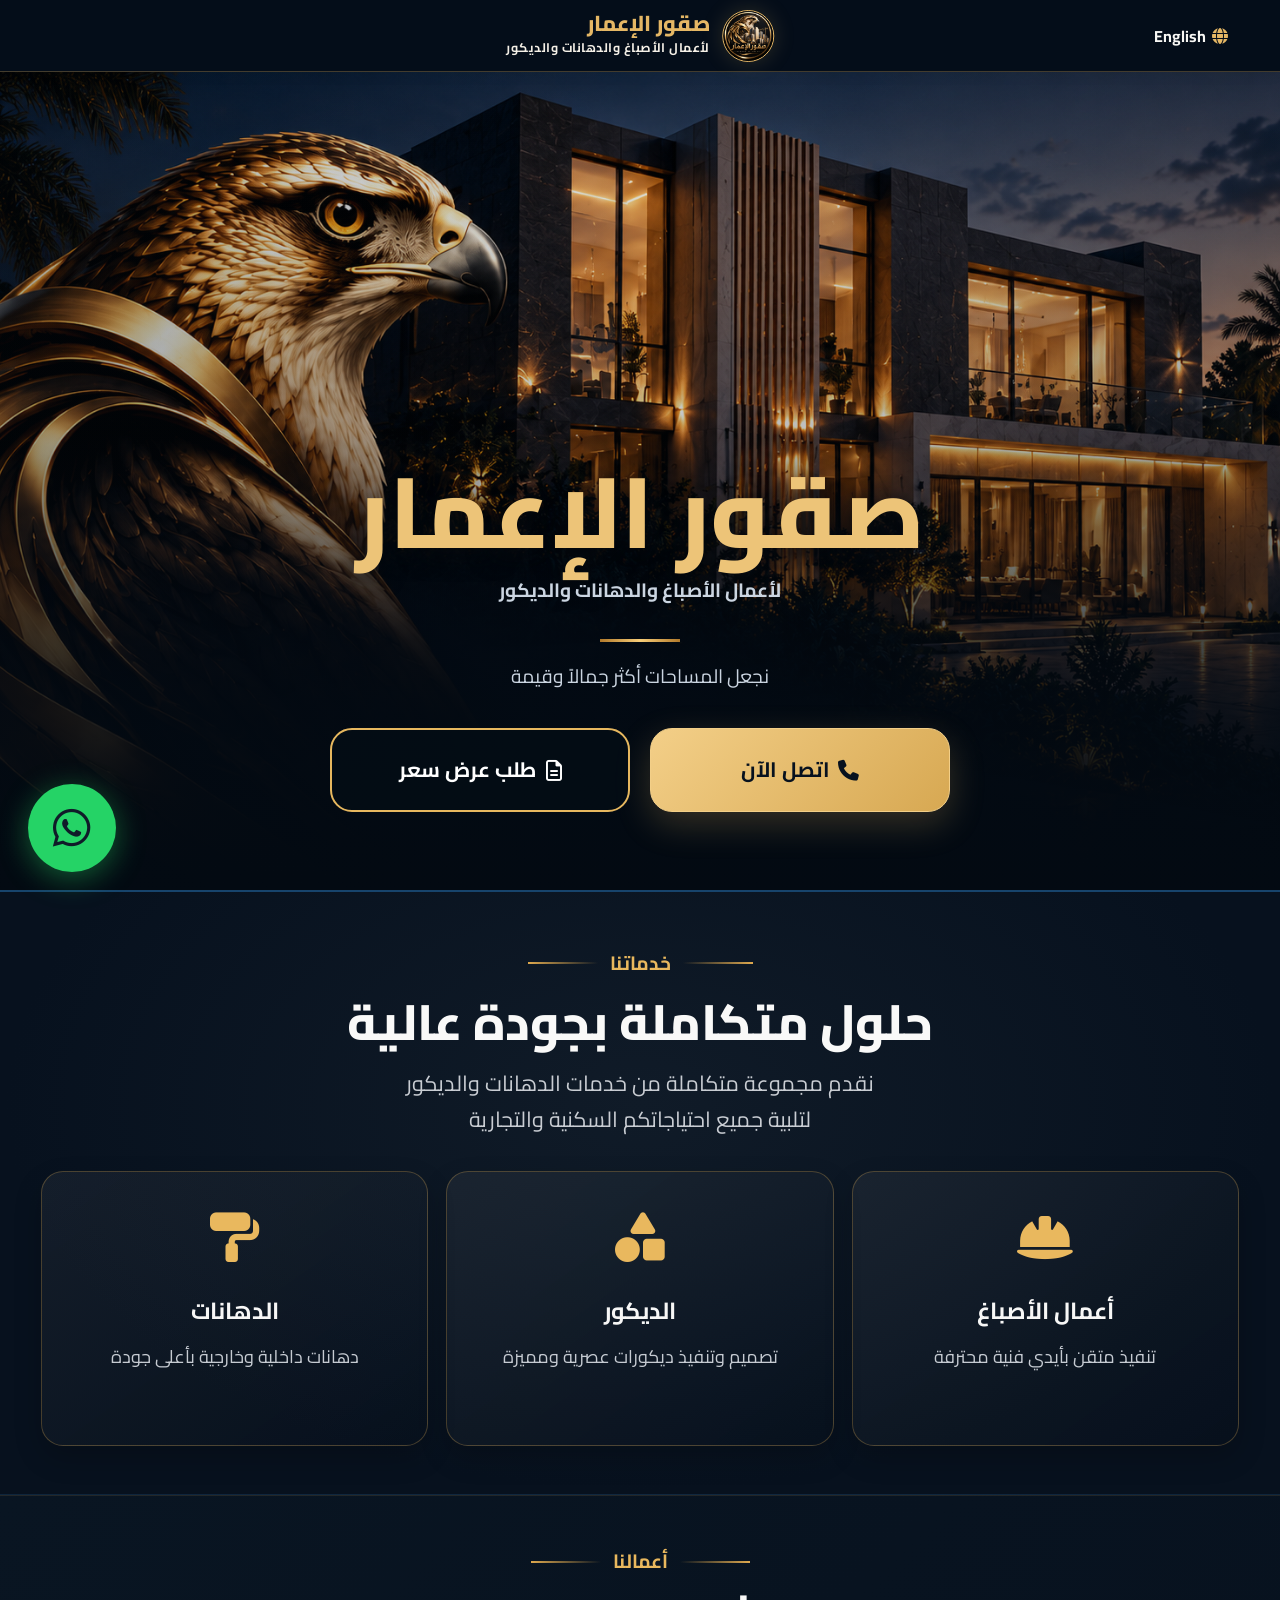
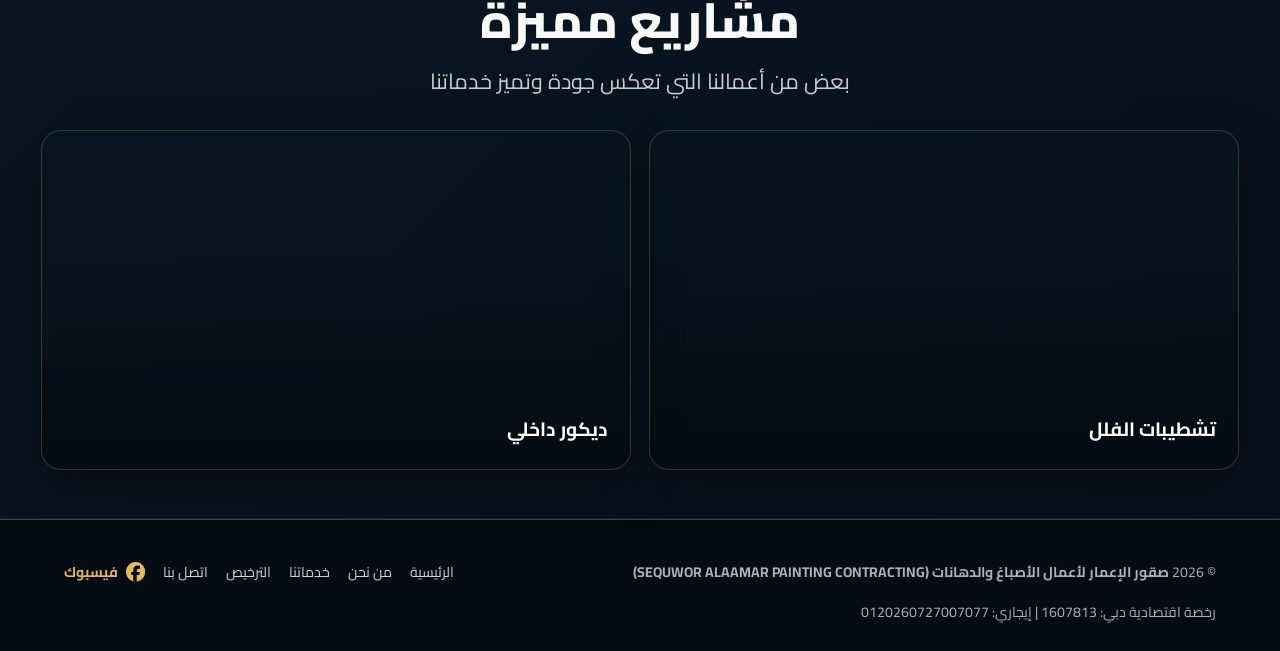
<file: index.html>
<!DOCTYPE html>
<html lang="ar" dir="rtl">
<head>
    <meta charset="UTF-8">
    <meta name="viewport" content="width=device-width, initial-scale=1.0">
    
    <!-- SEO Meta Tags -->
    <title class="ar-only">الصفحة الرئيسية - صقور الإعمار لأعمال الأصباغ والدهانات | صقور الإعمار لأعمال الأصباغ والدهانات دبي</title>
    <title class="en-only">Home - SEQUWOR ALAAMAR Painting Contracting Dubai | SEQUWOR ALAAMAR Painting Contracting Dubai</title>
    
    <meta name="description" content="مؤسسة صقور الإعمار لأعمال الأصباغ والدهانات والديكور والصيانة العامة في دبي. مرخصة رسمياً برقم 1607813.">
    <meta name="keywords" content="صقور الإعمار, مقاولات دهانات دبي, أصباغ ودهانات دبي, رخصة تجارية دبي 1607813, صيانة عامة دبي, ديكور وتشطيبات دبي">
    <meta name="author" content="SEQUWOR ALAAMAR Painting Contracting">
    <link rel="canonical" href="https://www.sequworalaamar.ae/index.html">
    
    <!-- Open Graph / Social Media Meta Tags -->
    <meta property="og:title" content="الصفحة الرئيسية - صقور الإعمار لأعمال الأصباغ والدهانات | صقور الإعمار دبي">
    <meta property="og:description" content="مؤسسة صقور الإعمار لأعمال الأصباغ والدهانات والديكور والصيانة العامة في دبي. مرخصة رسمياً برقم 1607813.">
    <meta property="og:type" content="website">
    <meta property="og:locale" content="ar_AE">
    <meta property="og:locale:alternate" content="en_US">
    
    <!-- Google Fonts & Icons -->
    <link rel="preconnect" href="https://fonts.googleapis.com">
    <link rel="preconnect" href="https://fonts.gstatic.com" crossorigin>
    <link href="https://fonts.googleapis.com/css2?family=Cairo:wght@400;600;700;800&family=Inter:wght@400;500;600;700&display=swap" rel="stylesheet">
    <link rel="stylesheet" href="https://cdnjs.cloudflare.com/ajax/libs/font-awesome/6.5.1/css/all.min.css">
    <link rel="icon" type="image/png" href="assets/golden-falcon-emblem.png">
    <link rel="stylesheet" href="styles.css">

    <!-- Schema.org Structured Data for Local Business SEO -->
    <script type="application/ld+json">
    {
      "@context": "https://schema.org",
      "@type": "HomeAndConstructionBusiness",
      "name": "صقور الإعمار لأعمال الأصباغ والدهانات",
      "alternateName": "SEQUWOR ALAAMAR PAINTING CONTRACTING",
      "image": "https://www.sequworalaamar.ae/logo.png",
      "@id": "https://www.sequworalaamar.ae",
      "url": "https://www.sequworalaamar.ae",
      "telephone": "+971525402100",
      "email": "andalkadrrahmed@gmail.com",
      "priceRange": "$$",
      "address": {
        "@type": "PostalAddress",
        "streetAddress": "Alsuaidi Building 218, Office 2-18-63, Al Mararr",
        "addressLocality": "Dubai",
        "addressRegion": "Dubai",
        "postalCode": "00000",
        "addressCountry": "AE"
      },
      "geo": {
        "@type": "GeoCoordinates",
        "latitude": 25.276987,
        "longitude": 55.308226
      },
      "openingHoursSpecification": {
        "@type": "OpeningHoursSpecification",
        "dayOfWeek": [
          "Monday",
          "Tuesday",
          "Wednesday",
          "Thursday",
          "Friday",
          "Saturday",
          "Sunday"
        ],
        "opens": "08:00",
        "closes": "20:00"
      },
      "license": "1607813"
    }
    </script>
</head>
<body>
<!-- Header Navigation -->
    <header>
        <a href="index.html" class="logo">
            <div class="logo-icon"><img src="assets/golden-falcon-emblem.png" alt="صقور الإعمار"></div>
            <div class="logo-text">
                <span class="logo-title ar-only">صقور الإعمار</span>
                <span class="logo-title en-only">SEQUWOR ALAAMAR</span>
                <span class="logo-subtitle ar-only">لأعمال الأصباغ والدهانات والديكور</span>
                <span class="logo-subtitle en-only">PAINTING CONTRACTING & DECOR</span>
            </div>
        </a>

        <ul class="nav-links">
            <li><a href="index.html" class="active"><span class="ar-only">الرئيسية</span><span class="en-only">Home</span></a></li>
<li><a href="about.html"><span class="ar-only">من نحن</span><span class="en-only">About Us</span></a></li>
<li><a href="services.html"><span class="ar-only">خدماتنا المعتمدة</span><span class="en-only">Licensed Services</span></a></li>
<li><a href="credentials.html"><span class="ar-only">الرخصة وإيجاري</span><span class="en-only">License & Ejari</span></a></li>
<li><a href="contact.html"><span class="ar-only">تواصل معنا</span><span class="en-only">Contact Us</span></a></li>

        </ul>

        <div class="nav-actions">
            <button class="lang-btn" onclick="toggleLanguage()">
                <i class="fa-solid fa-globe"></i>
                <span class="ar-only">English</span>
                <span class="en-only">العربية</span>
            </button>
            <a href="tel:+971525402100" class="btn-primary">
                <i class="fa-solid fa-phone"></i>
                <span class="ar-only">اتصل الآن</span>
                <span class="en-only">Call Now</span>
            </a>
        </div>
    </header>
<main>
<section class="hero">
 <div class="hero-content">
  <h1 class="ar-only">صقور الإعمار</h1><h1 class="en-only">SEQUWOR ALAAMAR</h1>
  <p class="hero-service ar-only">لأعمال الأصباغ والدهانات والديكور</p><p class="hero-service en-only">Painting, finishing & interior design</p>
  <span class="hero-divider" aria-hidden="true"></span>
  <p class="hero-copy ar-only">نجعل المساحات أكثر جمالاً وقيمة</p><p class="hero-copy en-only">Making every space more beautiful and valuable</p>
  <div class="hero-buttons">
   <a href="tel:+971525402100" class="btn-primary"><i class="fa-solid fa-phone"></i><span class="ar-only">اتصل الآن</span><span class="en-only">Call Now</span></a>
   <a href="contact.html" class="btn-outline"><i class="fa-regular fa-file-lines"></i><span class="ar-only">طلب عرض سعر</span><span class="en-only">Request a Quote</span></a>
  </div>
 </div>
</section>
<section class="showcase-section" id="services">
 <div class="section-header">
  <span class="section-tag"><span class="ar-only">خدماتنا</span><span class="en-only">Our Services</span></span>
  <h2 class="ar-only">حلول متكاملة بجودة عالية</h2><h2 class="en-only">Complete solutions with high quality</h2>
  <p class="ar-only">نقدم مجموعة متكاملة من خدمات الدهانات والديكور<br class="wide-only"> لتلبية جميع احتياجاتكم السكنية والتجارية</p>
  <p class="en-only">A complete range of painting and décor services<br class="wide-only"> for residential and commercial spaces.</p>
 </div>
 <div class="services-grid feature-services">
  <a class="service-card" href="services.html"><div class="service-icon"><i class="fa-solid fa-helmet-safety"></i></div><h3 class="ar-only">أعمال الأصباغ</h3><h3 class="en-only">Painting Works</h3><p class="ar-only">تنفيذ متقن بأيدي فنية محترفة</p><p class="en-only">Expertly carried out by skilled professionals</p></a>
  <a class="service-card" href="services.html"><div class="service-icon"><i class="fa-solid fa-shapes"></i></div><h3 class="ar-only">الديكور</h3><h3 class="en-only">Interior Décor</h3><p class="ar-only">تصميم وتنفيذ ديكورات عصرية ومميزة</p><p class="en-only">Design and execution of modern, distinctive interiors</p></a>
  <a class="service-card" href="services.html"><div class="service-icon"><i class="fa-solid fa-paint-roller"></i></div><h3 class="ar-only">الدهانات</h3><h3 class="en-only">Paint Finishes</h3><p class="ar-only">دهانات داخلية وخارجية بأعلى جودة</p><p class="en-only">Premium interior and exterior paint finishes</p></a>
 </div>
</section>
<section class="projects-section" id="projects">
 <div class="section-header"><span class="section-tag"><span class="ar-only">أعمالنا</span><span class="en-only">Our Work</span></span><h2 class="ar-only">مشاريع مميزة</h2><h2 class="en-only">Featured Projects</h2><p class="ar-only">بعض من أعمالنا التي تعكس جودة وتميز خدماتنا</p><p class="en-only">A selection reflecting the quality and care in our work.</p></div>
 <div class="project-grid"><a class="project-card project-villa" href="contact.html" aria-label="Villa finishes"><span class="project-label"><span class="ar-only">تشطيبات الفلل</span><span class="en-only">Villa Finishes</span></span></a><a class="project-card project-interior" href="contact.html" aria-label="Interior décor"><span class="project-label"><span class="ar-only">ديكور داخلي</span><span class="en-only">Interior Décor</span></span></a></div>
</section>
</main>


    <!-- Footer -->
    <footer>
        <div class="footer-bottom">
            <div>
                <span class="ar-only">© 2026 <strong>صقور الإعمار لأعمال الأصباغ والدهانات (SEQUWOR ALAAMAR PAINTING CONTRACTING)</strong></span>
                <span class="en-only">© 2026 <strong>SEQUWOR ALAAMAR PAINTING CONTRACTING</strong> - All Rights Reserved.</span>
            </div>
            <div class="footer-links">
                <a href="index.html"><span class="ar-only">الرئيسية</span><span class="en-only">Home</span></a>
                <a href="about.html"><span class="ar-only">من نحن</span><span class="en-only">About</span></a>
                <a href="services.html"><span class="ar-only">خدماتنا</span><span class="en-only">Services</span></a>
                <a href="credentials.html"><span class="ar-only">الترخيص</span><span class="en-only">Credentials</span></a>
                <a href="contact.html"><span class="ar-only">اتصل بنا</span><span class="en-only">Contact</span></a>
            <a href="https://www.facebook.com/?ref=homescreenpwa" target="_blank" rel="noopener noreferrer" class="footer-facebook" aria-label="Facebook"><i class="fa-brands fa-facebook" aria-hidden="true"></i><span class="ar-only">فيسبوك</span><span class="en-only">Facebook</span></a></div>
            <div>
                <span class="ar-only">رخصة اقتصادية دبي: 1607813 | إيجاري: 0120260727007077</span>
                <span class="en-only">DET License: 1607813 | Ejari: 0120260727007077</span>
            </div>
        </div>
    </footer>

    <a href="https://wa.me/971525402100" target="_blank" class="floating-wa" title="WhatsApp">
        <i class="fa-brands fa-whatsapp"></i>
    </a>

    <script src="script.js"></script>
</body>
</html>
</file>
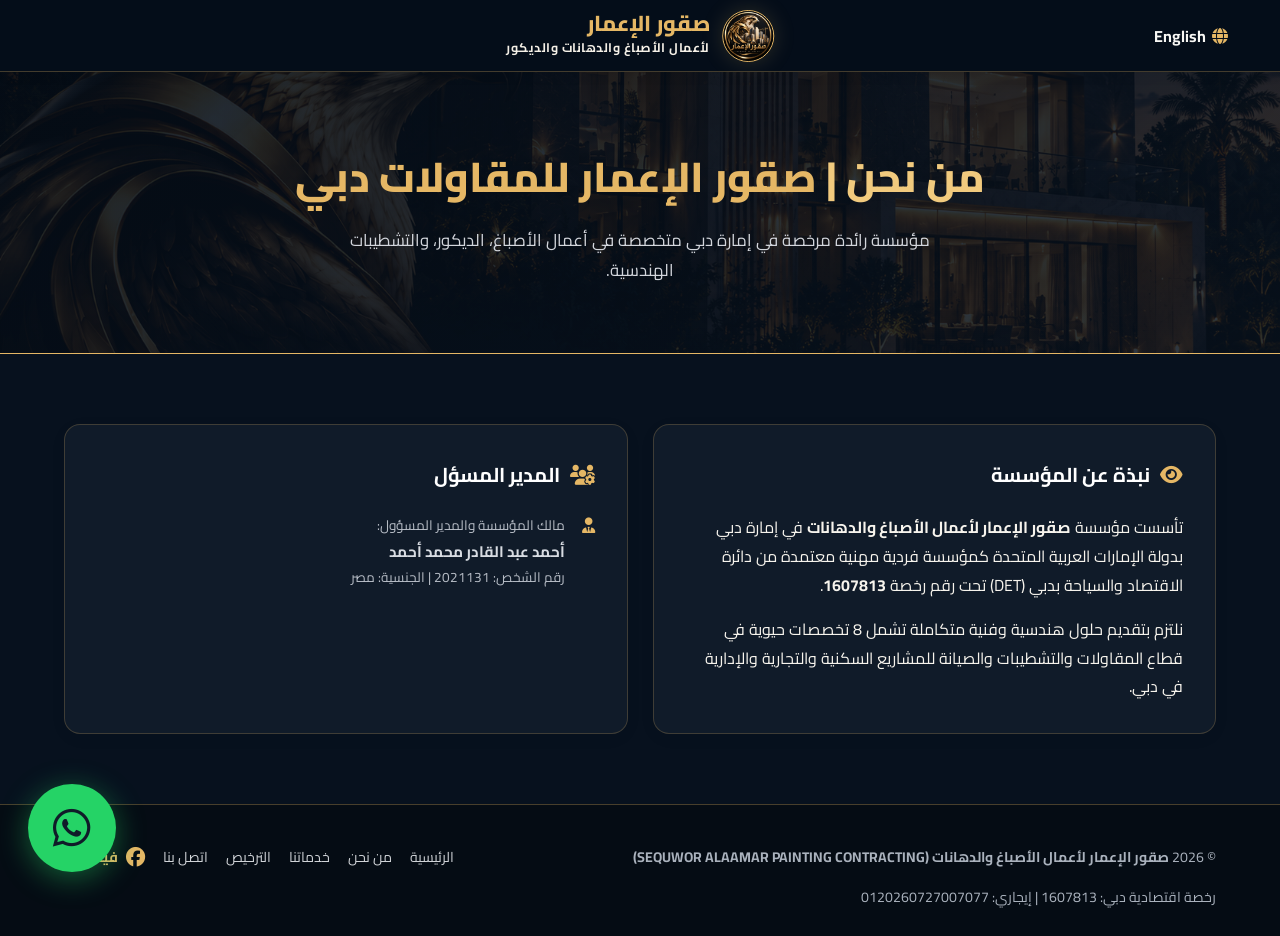
<file: about.html>
<!DOCTYPE html>
<html lang="ar" dir="rtl">
<head>
    <meta charset="UTF-8">
    <meta name="viewport" content="width=device-width, initial-scale=1.0">
    
    <!-- SEO Meta Tags -->
    <title class="ar-only">من نحن - صقور الإعمار للمقاولات دبي | صقور الإعمار لأعمال الأصباغ والدهانات دبي</title>
    <title class="en-only">About Us - SEQUWOR ALAAMAR Contracting Dubai | SEQUWOR ALAAMAR Painting Contracting Dubai</title>
    
    <meta name="description" content="تعرف على مؤسسة صقور الإعمار لأعمال الأصباغ والدهانات بدبي وفريق الإدارة المرخص رسمياً.">
    <meta name="keywords" content="صقور الإعمار, مقاولات دهانات دبي, أصباغ ودهانات دبي, رخصة تجارية دبي 1607813, صيانة عامة دبي, ديكور وتشطيبات دبي">
    <meta name="author" content="SEQUWOR ALAAMAR Painting Contracting">
    <link rel="canonical" href="https://www.sequworalaamar.ae/about.html">
    
    <!-- Open Graph / Social Media Meta Tags -->
    <meta property="og:title" content="من نحن - صقور الإعمار للمقاولات دبي | صقور الإعمار دبي">
    <meta property="og:description" content="تعرف على مؤسسة صقور الإعمار لأعمال الأصباغ والدهانات بدبي وفريق الإدارة المرخص رسمياً.">
    <meta property="og:type" content="website">
    <meta property="og:locale" content="ar_AE">
    <meta property="og:locale:alternate" content="en_US">
    
    <!-- Google Fonts & Icons -->
    <link rel="preconnect" href="https://fonts.googleapis.com">
    <link rel="preconnect" href="https://fonts.gstatic.com" crossorigin>
    <link href="https://fonts.googleapis.com/css2?family=Cairo:wght@400;600;700;800&family=Inter:wght@400;500;600;700&display=swap" rel="stylesheet">
    <link rel="stylesheet" href="https://cdnjs.cloudflare.com/ajax/libs/font-awesome/6.5.1/css/all.min.css">
    <link rel="icon" type="image/png" href="assets/golden-falcon-emblem.png">
    <link rel="stylesheet" href="styles.css">

    <!-- Schema.org Structured Data for Local Business SEO -->
    <script type="application/ld+json">
    {
      "@context": "https://schema.org",
      "@type": "HomeAndConstructionBusiness",
      "name": "صقور الإعمار لأعمال الأصباغ والدهانات",
      "alternateName": "SEQUWOR ALAAMAR PAINTING CONTRACTING",
      "image": "https://www.sequworalaamar.ae/logo.png",
      "@id": "https://www.sequworalaamar.ae",
      "url": "https://www.sequworalaamar.ae",
      "telephone": "+971525402100",
      "email": "andalkadrrahmed@gmail.com",
      "priceRange": "$$",
      "address": {
        "@type": "PostalAddress",
        "streetAddress": "Alsuaidi Building 218, Office 2-18-63, Al Mararr",
        "addressLocality": "Dubai",
        "addressRegion": "Dubai",
        "postalCode": "00000",
        "addressCountry": "AE"
      },
      "geo": {
        "@type": "GeoCoordinates",
        "latitude": 25.276987,
        "longitude": 55.308226
      },
      "openingHoursSpecification": {
        "@type": "OpeningHoursSpecification",
        "dayOfWeek": [
          "Monday",
          "Tuesday",
          "Wednesday",
          "Thursday",
          "Friday",
          "Saturday",
          "Sunday"
        ],
        "opens": "08:00",
        "closes": "20:00"
      },
      "license": "1607813"
    }
    </script>
</head>
<body>
<!-- Header Navigation -->
    <header>
        <a href="index.html" class="logo">
            <div class="logo-icon"><img src="assets/golden-falcon-emblem.png" alt="صقور الإعمار"></div>
            <div class="logo-text">
                <span class="logo-title ar-only">صقور الإعمار</span>
                <span class="logo-title en-only">SEQUWOR ALAAMAR</span>
                <span class="logo-subtitle ar-only">لأعمال الأصباغ والدهانات والديكور</span>
                <span class="logo-subtitle en-only">PAINTING CONTRACTING & DECOR</span>
            </div>
        </a>

        <ul class="nav-links">
            <li><a href="index.html"><span class="ar-only">الرئيسية</span><span class="en-only">Home</span></a></li>
<li><a href="about.html" class="active"><span class="ar-only">من نحن</span><span class="en-only">About Us</span></a></li>
<li><a href="services.html"><span class="ar-only">خدماتنا المعتمدة</span><span class="en-only">Licensed Services</span></a></li>
<li><a href="credentials.html"><span class="ar-only">الرخصة وإيجاري</span><span class="en-only">License & Ejari</span></a></li>
<li><a href="contact.html"><span class="ar-only">تواصل معنا</span><span class="en-only">Contact Us</span></a></li>

        </ul>

        <div class="nav-actions">
            <button class="lang-btn" onclick="toggleLanguage()">
                <i class="fa-solid fa-globe"></i>
                <span class="ar-only">English</span>
                <span class="en-only">العربية</span>
            </button>
            <a href="tel:+971525402100" class="btn-primary">
                <i class="fa-solid fa-phone"></i>
                <span class="ar-only">اتصل الآن</span>
                <span class="en-only">Call Now</span>
            </a>
        </div>
    </header>
<main>
        
<div class="page-banner">
    <h1 class="ar-only">من نحن | <span>صقور الإعمار للمقاولات دبي</span></h1>
    <h1 class="en-only">About Us | <span>SEQUWOR ALAAMAR Contracting Dubai</span></h1>
    <p class="ar-only">مؤسسة رائدة مرخصة في إمارة دبي متخصصة في أعمال الأصباغ، الديكور، والتشطيبات الهندسية.</p>
    <p class="en-only">A premier Dubai-licensed enterprise specializing in painting contracting and interior decoration.</p>
</div>

<section>
    <div class="contact-grid">
        <div class="contact-card">
            <h3><i class="fa-solid fa-eye"></i> <span class="ar-only">نبذة عن المؤسسة</span><span class="en-only">Company Overview</span></h3>
            <p class="ar-only" style="margin-bottom:15px;">
                تأسست مؤسسة <strong>صقور الإعمار لأعمال الأصباغ والدهانات</strong> في إمارة دبي بدولة الإمارات العربية المتحدة كمؤسسة فردية مهنية معتمدة من دائرة الاقتصاد والسياحة بدبي (DET) تحت رقم رخصة <strong>1607813</strong>.
            </p>
            <p class="ar-only">
                نلتزم بتقديم حلول هندسية وفنية متكاملة تشمل 8 تخصصات حيوية في قطاع المقاولات والتشطيبات والصيانة للمشاريع السكنية والتجارية والإدارية في دبي.
            </p>
            <p class="en-only" style="margin-bottom:15px;">
                <strong>SEQUWOR ALAAMAR PAINTING CONTRACTING</strong> is an officially licensed Sole Establishment operating in Dubai, certified by DET under Professional License No. <strong>1607813</strong>.
            </p>
            <p class="en-only">
                We deliver comprehensive turnkey engineering and fit-out solutions across 8 core specialties for residential and commercial projects in Dubai.
            </p>
        </div>

        <div class="contact-card">
            <h3><i class="fa-solid fa-users-gear"></i> <span class="ar-only"> المدير المسؤل </span><span class="en-only">Management & License Members</span></h3>
            <ul class="contact-list">
                <li>
                    <i class="fa-solid fa-user-tie"></i>
                    <div>
                        <div class="ar-only" style="color:var(--text-muted); font-size:0.85rem;">مالك المؤسسة والمدير المسؤول:</div>
                        <div class="en-only" style="color:var(--text-muted); font-size:0.85rem;">Owner & General Manager:</div>
                        <strong class="ar-only">أحمد عبد القادر محمد أحمد</strong>
                        <strong class="en-only">AHMED ABDELKADER MOHAMED AHMED</strong>
                        <div class="ar-only" style="font-size:0.85rem; color:var(--text-muted);">رقم الشخص: 2021131 | الجنسية: مصر</div>
                        <div class="en-only" style="font-size:0.85rem; color:var(--text-muted);">Person No: 2021131 | Nationality: Egypt</div>
                    </div>
                </li>
                <li>
                </div>   
</section>

    </main>

    <!-- Footer -->
    <footer>
        <div class="footer-bottom">
            <div>
                <span class="ar-only">© 2026 <strong>صقور الإعمار لأعمال الأصباغ والدهانات (SEQUWOR ALAAMAR PAINTING CONTRACTING)</strong></span>
                <span class="en-only">© 2026 <strong>SEQUWOR ALAAMAR PAINTING CONTRACTING</strong> - All Rights Reserved.</span>
            </div>
            <div class="footer-links">
                <a href="index.html"><span class="ar-only">الرئيسية</span><span class="en-only">Home</span></a>
                <a href="about.html"><span class="ar-only">من نحن</span><span class="en-only">About</span></a>
                <a href="services.html"><span class="ar-only">خدماتنا</span><span class="en-only">Services</span></a>
                <a href="credentials.html"><span class="ar-only">الترخيص</span><span class="en-only">Credentials</span></a>
                <a href="contact.html"><span class="ar-only">اتصل بنا</span><span class="en-only">Contact</span></a>
            <a href="https://www.facebook.com/?ref=homescreenpwa" target="_blank" rel="noopener noreferrer" class="footer-facebook" aria-label="Facebook"><i class="fa-brands fa-facebook" aria-hidden="true"></i><span class="ar-only">فيسبوك</span><span class="en-only">Facebook</span></a></div>
            <div>
                <span class="ar-only">رخصة اقتصادية دبي: 1607813 | إيجاري: 0120260727007077</span>
                <span class="en-only">DET License: 1607813 | Ejari: 0120260727007077</span>
            </div>
        </div>
    </footer>

    <a href="https://wa.me/971525402100" target="_blank" class="floating-wa" title="WhatsApp">
        <i class="fa-brands fa-whatsapp"></i>
    </a>

    <script src="script.js"></script>
</body>
</html>
</file>
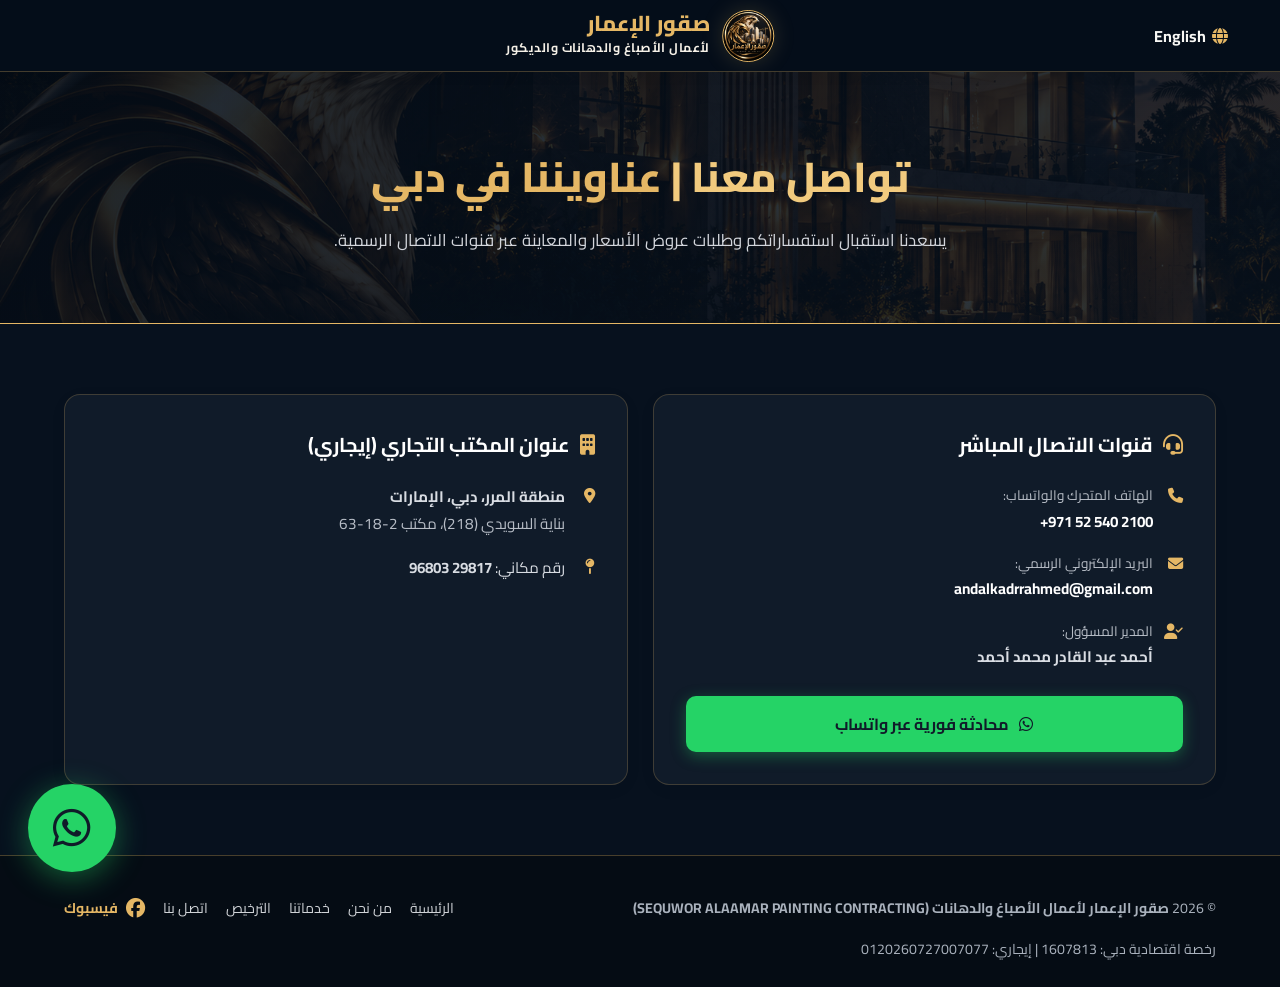
<file: contact.html>
<!DOCTYPE html>
<html lang="ar" dir="rtl">
<head>
    <meta charset="UTF-8">
    <meta name="viewport" content="width=device-width, initial-scale=1.0">
    
    <!-- SEO Meta Tags -->
    <title class="ar-only">اتصل بنا - صقور الإعمار لأعمال الأصباغ والدهانات دبي | صقور الإعمار لأعمال الأصباغ والدهانات دبي</title>
    <title class="en-only">Contact Us - SEQUWOR ALAAMAR Painting Dubai | SEQUWOR ALAAMAR Painting Contracting Dubai</title>
    
    <meta name="description" content="تواصل مع مؤسسة صقور الإعمار في دبي عبر الهاتف، الواتساب، أو زر مكاتبنا في منطقة المرر والخليج التجاري.">
    <meta name="keywords" content="صقور الإعمار, مقاولات دهانات دبي, أصباغ ودهانات دبي, رخصة تجارية دبي 1607813, صيانة عامة دبي, ديكور وتشطيبات دبي">
    <meta name="author" content="SEQUWOR ALAAMAR Painting Contracting">
    <link rel="canonical" href="https://www.sequworalaamar.ae/contact.html">
    
    <!-- Open Graph / Social Media Meta Tags -->
    <meta property="og:title" content="اتصل بنا - صقور الإعمار لأعمال الأصباغ والدهانات دبي | صقور الإعمار دبي">
    <meta property="og:description" content="تواصل مع مؤسسة صقور الإعمار في دبي عبر الهاتف، الواتساب، أو زر مكاتبنا في منطقة المرر والخليج التجاري.">
    <meta property="og:type" content="website">
    <meta property="og:locale" content="ar_AE">
    <meta property="og:locale:alternate" content="en_US">
    
    <!-- Google Fonts & Icons -->
    <link rel="preconnect" href="https://fonts.googleapis.com">
    <link rel="preconnect" href="https://fonts.gstatic.com" crossorigin>
    <link href="https://fonts.googleapis.com/css2?family=Cairo:wght@400;600;700;800&family=Inter:wght@400;500;600;700&display=swap" rel="stylesheet">
    <link rel="stylesheet" href="https://cdnjs.cloudflare.com/ajax/libs/font-awesome/6.5.1/css/all.min.css">
    <link rel="icon" type="image/png" href="assets/golden-falcon-emblem.png">
    <link rel="stylesheet" href="styles.css">

    <!-- Schema.org Structured Data for Local Business SEO -->
    <script type="application/ld+json">
    {
      "@context": "https://schema.org",
      "@type": "HomeAndConstructionBusiness",
      "name": "صقور الإعمار لأعمال الأصباغ والدهانات",
      "alternateName": "SEQUWOR ALAAMAR PAINTING CONTRACTING",
      "image": "https://www.sequworalaamar.ae/logo.png",
      "@id": "https://www.sequworalaamar.ae",
      "url": "https://www.sequworalaamar.ae",
      "telephone": "+971525402100",
      "email": "andalkadrrahmed@gmail.com",
      "priceRange": "$$",
      "address": {
        "@type": "PostalAddress",
        "streetAddress": "Alsuaidi Building 218, Office 2-18-63, Al Mararr",
        "addressLocality": "Dubai",
        "addressRegion": "Dubai",
        "postalCode": "00000",
        "addressCountry": "AE"
      },
      "geo": {
        "@type": "GeoCoordinates",
        "latitude": 25.276987,
        "longitude": 55.308226
      },
      "openingHoursSpecification": {
        "@type": "OpeningHoursSpecification",
        "dayOfWeek": [
          "Monday",
          "Tuesday",
          "Wednesday",
          "Thursday",
          "Friday",
          "Saturday",
          "Sunday"
        ],
        "opens": "08:00",
        "closes": "20:00"
      },
      "license": "1607813"
    }
    </script>
</head>
<body>
<!-- Header Navigation -->
    <header>
        <a href="index.html" class="logo">
            <div class="logo-icon"><img src="assets/golden-falcon-emblem.png" alt="صقور الإعمار"></div>
            <div class="logo-text">
                <span class="logo-title ar-only">صقور الإعمار</span>
                <span class="logo-title en-only">SEQUWOR ALAAMAR</span>
                <span class="logo-subtitle ar-only">لأعمال الأصباغ والدهانات والديكور</span>
                <span class="logo-subtitle en-only">PAINTING CONTRACTING & DECOR</span>
            </div>
        </a>

        <ul class="nav-links">
            <li><a href="index.html"><span class="ar-only">الرئيسية</span><span class="en-only">Home</span></a></li>
<li><a href="about.html"><span class="ar-only">من نحن</span><span class="en-only">About Us</span></a></li>
<li><a href="services.html"><span class="ar-only">خدماتنا المعتمدة</span><span class="en-only">Licensed Services</span></a></li>
<li><a href="credentials.html"><span class="ar-only">الرخصة وإيجاري</span><span class="en-only">License & Ejari</span></a></li>
<li><a href="contact.html" class="active"><span class="ar-only">تواصل معنا</span><span class="en-only">Contact Us</span></a></li>

        </ul>

        <div class="nav-actions">
            <button class="lang-btn" onclick="toggleLanguage()">
                <i class="fa-solid fa-globe"></i>
                <span class="ar-only">English</span>
                <span class="en-only">العربية</span>
            </button>
            <a href="tel:+971525402100" class="btn-primary">
                <i class="fa-solid fa-phone"></i>
                <span class="ar-only">اتصل الآن</span>
                <span class="en-only">Call Now</span>
            </a>
        </div>
    </header>
<main>
        
<div class="page-banner">
    <h1 class="ar-only">تواصل معنا | <span>عناويننا في دبي</span></h1>
    <h1 class="en-only">Contact Us | <span>Our Dubai Locations</span></h1>
    <p class="ar-only">يسعدنا استقبال استفساراتكم وطلبات عروض الأسعار والمعاينة عبر قنوات الاتصال الرسمية.</p>
    <p class="en-only">We welcome your inquiries and site inspection requests through our official contact channels.</p>
</div>

<section>
    <div class="contact-grid">
        <div class="contact-card">
            <h3>
                <i class="fa-solid fa-headset"></i>
                <span class="ar-only">قنوات الاتصال المباشر</span>
                <span class="en-only">Direct Contact Channels</span>
            </h3>
            <ul class="contact-list">
                <li>
                    <i class="fa-solid fa-phone"></i>
                    <div>
                        <div class="ar-only" style="color:var(--text-muted); font-size:0.85rem;">الهاتف المتحرك والواتساب:</div>
                        <div class="en-only" style="color:var(--text-muted); font-size:0.85rem;">Mobile & WhatsApp:</div>
                        <a href="tel:+971525402100" dir="ltr">+971 52 540 2100</a>
                    </div>
                </li>
                <li>
                    <i class="fa-solid fa-envelope"></i>
                    <div>
                        <div class="ar-only" style="color:var(--text-muted); font-size:0.85rem;">البريد الإلكتروني الرسمي:</div>
                        <div class="en-only" style="color:var(--text-muted); font-size:0.85rem;">Official Email:</div>
                        <a href="mailto:andalkadrrahmed@gmail.com">andalkadrrahmed@gmail.com</a>
                    </div>
                </li>
                <li>
                    <i class="fa-solid fa-user-check"></i>
                    <div>
                        <div class="ar-only" style="color:var(--text-muted); font-size:0.85rem;">المدير المسؤول:</div>
                        <div class="en-only" style="color:var(--text-muted); font-size:0.85rem;">Managing Director:</div>
                        <strong class="ar-only">أحمد عبد القادر محمد أحمد</strong>
                        <strong class="en-only">Ahmed Abdelkader Mohamed Ahmed</strong>
                    </div>
                </li>
            </ul>
            <div style="margin-top: 25px;">
                <a href="https://wa.me/971525402100" target="_blank" class="btn-whatsapp" style="width:100%; justify-content:center;">
                    <i class="fa-brands fa-whatsapp"></i>
                    <span class="ar-only">محادثة فورية عبر واتساب</span>
                    <span class="en-only">Instant Chat on WhatsApp</span>
                </a>
            </div>
        </div>

        <div class="contact-card">
            <h3>
                <i class="fa-solid fa-building"></i>
                <span class="ar-only">عنوان المكتب التجاري (إيجاري)</span>
                <span class="en-only">Registered Commercial Office (Ejari)</span>
            </h3>
            <ul class="contact-list">
                <li>
                    <i class="fa-solid fa-location-dot"></i>
                    <div>
                        <strong class="ar-only">منطقة المرر، دبي، الإمارات</strong>
                        <strong class="en-only">Al Mararr Area, Dubai, UAE</strong>
                        <div class="ar-only" style="color:var(--text-muted);">بناية السويدي (218)، مكتب 2-18-63</div>
                        <div class="en-only" style="color:var(--text-muted);">Alsuaidi Building 218, Office 2-18-63</div>
                    </div>
                </li>
                <li>
                    <i class="fa-solid fa-map-pin"></i>
                    <div>
                        <span class="ar-only">رقم مكاني: <strong>29817 96803</strong></span>
                        <span class="en-only">Makani No: <strong>29817 96803</strong></span>
                    </div>
                </li>
            </ul>
        </div>

        
</section>

    </main>

    <!-- Footer -->
    <footer>
        <div class="footer-bottom">
            <div>
                <span class="ar-only">© 2026 <strong>صقور الإعمار لأعمال الأصباغ والدهانات (SEQUWOR ALAAMAR PAINTING CONTRACTING)</strong></span>
                <span class="en-only">© 2026 <strong>SEQUWOR ALAAMAR PAINTING CONTRACTING</strong> - All Rights Reserved.</span>
            </div>
            <div class="footer-links">
                <a href="index.html"><span class="ar-only">الرئيسية</span><span class="en-only">Home</span></a>
                <a href="about.html"><span class="ar-only">من نحن</span><span class="en-only">About</span></a>
                <a href="services.html"><span class="ar-only">خدماتنا</span><span class="en-only">Services</span></a>
                <a href="credentials.html"><span class="ar-only">الترخيص</span><span class="en-only">Credentials</span></a>
                <a href="contact.html"><span class="ar-only">اتصل بنا</span><span class="en-only">Contact</span></a>
            <a href="https://www.facebook.com/?ref=homescreenpwa" target="_blank" rel="noopener noreferrer" class="footer-facebook" aria-label="Facebook"><i class="fa-brands fa-facebook" aria-hidden="true"></i><span class="ar-only">فيسبوك</span><span class="en-only">Facebook</span></a></div>
            <div>
                <span class="ar-only">رخصة اقتصادية دبي: 1607813 | إيجاري: 0120260727007077</span>
                <span class="en-only">DET License: 1607813 | Ejari: 0120260727007077</span>
            </div>
        </div>
    </footer>

    <a href="https://wa.me/971525402100" target="_blank" class="floating-wa" title="WhatsApp">
        <i class="fa-brands fa-whatsapp"></i>
    </a>

    <script src="script.js"></script>
</body>
</html>
</file>
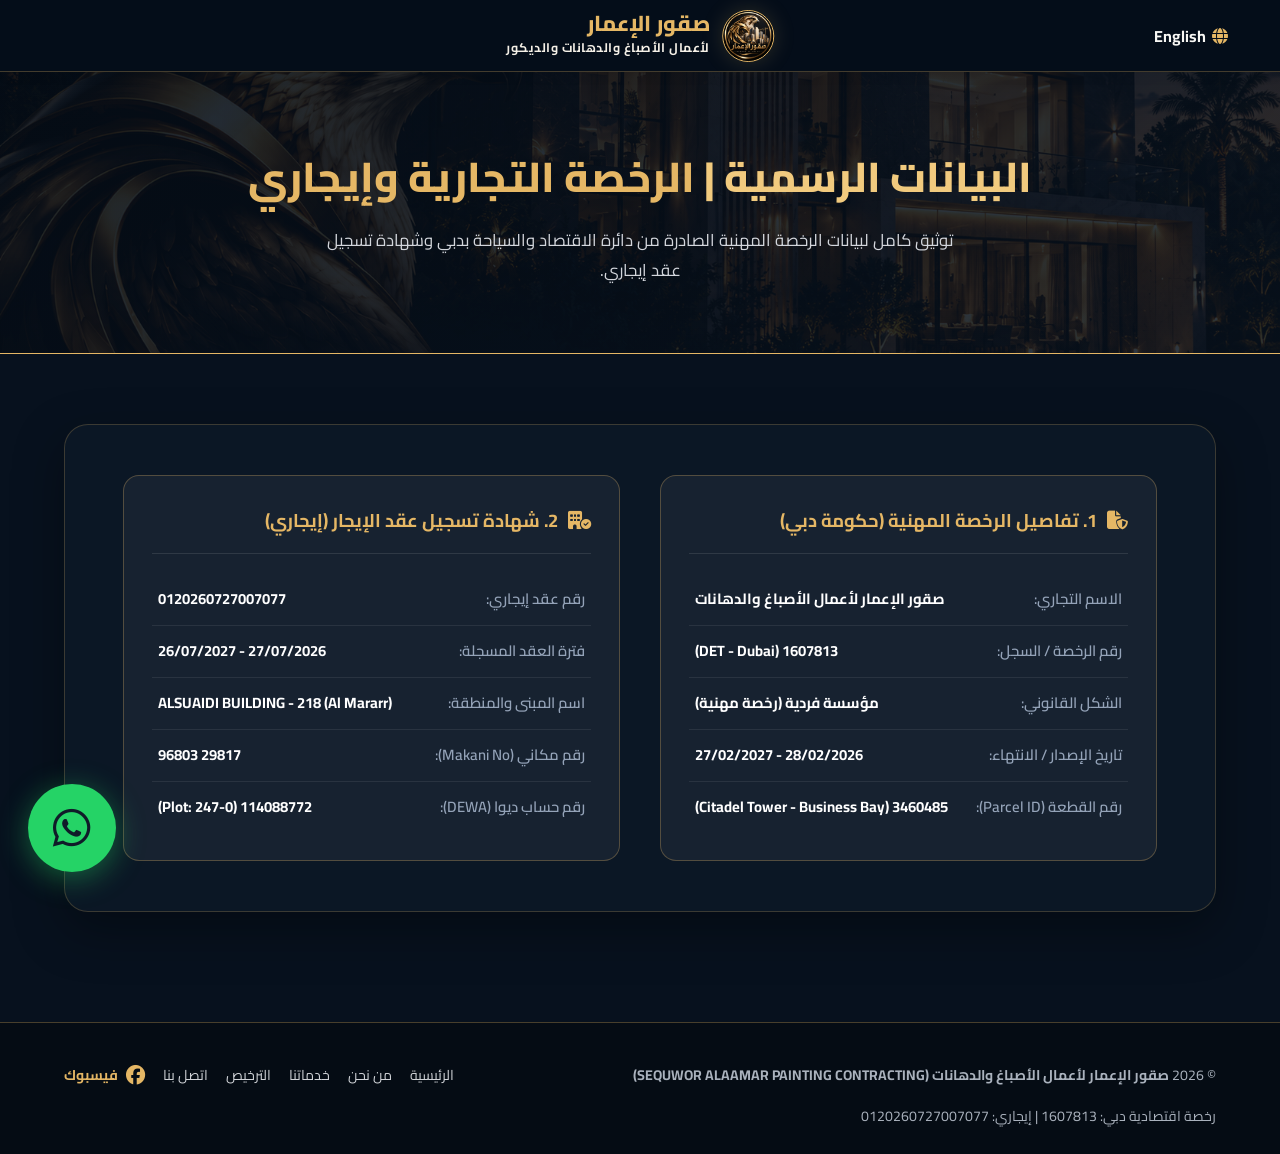
<file: credentials.html>
<!DOCTYPE html>
<html lang="ar" dir="rtl">
<head>
    <meta charset="UTF-8">
    <meta name="viewport" content="width=device-width, initial-scale=1.0">
    
    <!-- SEO Meta Tags -->
    <title class="ar-only">الرخصة التجارية وعقد إيجاري - صقور الإعمار دبي | صقور الإعمار لأعمال الأصباغ والدهانات دبي</title>
    <title class="en-only">Trade License & Ejari - SEQUWOR ALAAMAR Dubai | SEQUWOR ALAAMAR Painting Contracting Dubai</title>
    
    <meta name="description" content="تحقق من توثيق رخصة دائرة الاقتصاد والسياحة رقم 1607813 وشهادة إيجاري الرسمية لمؤسسة صقور الإعمار.">
    <meta name="keywords" content="صقور الإعمار, مقاولات دهانات دبي, أصباغ ودهانات دبي, رخصة تجارية دبي 1607813, صيانة عامة دبي, ديكور وتشطيبات دبي">
    <meta name="author" content="SEQUWOR ALAAMAR Painting Contracting">
    <link rel="canonical" href="https://www.sequworalaamar.ae/credentials.html">
    
    <!-- Open Graph / Social Media Meta Tags -->
    <meta property="og:title" content="الرخصة التجارية وعقد إيجاري - صقور الإعمار دبي | صقور الإعمار دبي">
    <meta property="og:description" content="تحقق من توثيق رخصة دائرة الاقتصاد والسياحة رقم 1607813 وشهادة إيجاري الرسمية لمؤسسة صقور الإعمار.">
    <meta property="og:type" content="website">
    <meta property="og:locale" content="ar_AE">
    <meta property="og:locale:alternate" content="en_US">
    
    <!-- Google Fonts & Icons -->
    <link rel="preconnect" href="https://fonts.googleapis.com">
    <link rel="preconnect" href="https://fonts.gstatic.com" crossorigin>
    <link href="https://fonts.googleapis.com/css2?family=Cairo:wght@400;600;700;800&family=Inter:wght@400;500;600;700&display=swap" rel="stylesheet">
    <link rel="stylesheet" href="https://cdnjs.cloudflare.com/ajax/libs/font-awesome/6.5.1/css/all.min.css">
    <link rel="icon" type="image/png" href="assets/golden-falcon-emblem.png">
    <link rel="stylesheet" href="styles.css">

    <!-- Schema.org Structured Data for Local Business SEO -->
    <script type="application/ld+json">
    {
      "@context": "https://schema.org",
      "@type": "HomeAndConstructionBusiness",
      "name": "صقور الإعمار لأعمال الأصباغ والدهانات",
      "alternateName": "SEQUWOR ALAAMAR PAINTING CONTRACTING",
      "image": "https://www.sequworalaamar.ae/logo.png",
      "@id": "https://www.sequworalaamar.ae",
      "url": "https://www.sequworalaamar.ae",
      "telephone": "+971525402100",
      "email": "andalkadrrahmed@gmail.com",
      "priceRange": "$$",
      "address": {
        "@type": "PostalAddress",
        "streetAddress": "Alsuaidi Building 218, Office 2-18-63, Al Mararr",
        "addressLocality": "Dubai",
        "addressRegion": "Dubai",
        "postalCode": "00000",
        "addressCountry": "AE"
      },
      "geo": {
        "@type": "GeoCoordinates",
        "latitude": 25.276987,
        "longitude": 55.308226
      },
      "openingHoursSpecification": {
        "@type": "OpeningHoursSpecification",
        "dayOfWeek": [
          "Monday",
          "Tuesday",
          "Wednesday",
          "Thursday",
          "Friday",
          "Saturday",
          "Sunday"
        ],
        "opens": "08:00",
        "closes": "20:00"
      },
      "license": "1607813"
    }
    </script>
</head>
<body>
<!-- Header Navigation -->
    <header>
        <a href="index.html" class="logo">
            <div class="logo-icon"><img src="assets/golden-falcon-emblem.png" alt="صقور الإعمار"></div>
            <div class="logo-text">
                <span class="logo-title ar-only">صقور الإعمار</span>
                <span class="logo-title en-only">SEQUWOR ALAAMAR</span>
                <span class="logo-subtitle ar-only">لأعمال الأصباغ والدهانات والديكور</span>
                <span class="logo-subtitle en-only">PAINTING CONTRACTING & DECOR</span>
            </div>
        </a>

        <ul class="nav-links">
            <li><a href="index.html"><span class="ar-only">الرئيسية</span><span class="en-only">Home</span></a></li>
<li><a href="about.html"><span class="ar-only">من نحن</span><span class="en-only">About Us</span></a></li>
<li><a href="services.html"><span class="ar-only">خدماتنا المعتمدة</span><span class="en-only">Licensed Services</span></a></li>
<li><a href="credentials.html" class="active"><span class="ar-only">الرخصة وإيجاري</span><span class="en-only">License & Ejari</span></a></li>
<li><a href="contact.html"><span class="ar-only">تواصل معنا</span><span class="en-only">Contact Us</span></a></li>

        </ul>

        <div class="nav-actions">
            <button class="lang-btn" onclick="toggleLanguage()">
                <i class="fa-solid fa-globe"></i>
                <span class="ar-only">English</span>
                <span class="en-only">العربية</span>
            </button>
            <a href="tel:+971525402100" class="btn-primary">
                <i class="fa-solid fa-phone"></i>
                <span class="ar-only">اتصل الآن</span>
                <span class="en-only">Call Now</span>
            </a>
        </div>
    </header>
<main>
        
<div class="page-banner">
    <h1 class="ar-only">البيانات الرسمية | <span>الرخصة التجارية وإيجاري</span></h1>
    <h1 class="en-only">Official Credentials | <span>Trade License & Ejari</span></h1>
    <p class="ar-only">توثيق كامل لبيانات الرخصة المهنية الصادرة من دائرة الاقتصاد والسياحة بدبي وشهادة تسجيل عقد إيجاري.</p>
    <p class="en-only">Complete verification details of our Dubai Economy & Tourism Professional License and DLD Ejari Certificate.</p>
</div>

<section>
    <div class="credentials-box">
        <div class="credentials-grid">
            <div class="license-card">
                <div class="license-card-header">
                    <h3>
                        <i class="fa-solid fa-file-shield"></i>
                        <span class="ar-only">1. تفاصيل الرخصة المهنية (حكومة دبي)</span>
                        <span class="en-only">1. Professional License Details (DET Dubai)</span>
                    </h3>
                </div>
                <table class="license-table">
                    <tr>
                        <td><span class="ar-only">الاسم التجاري:</span><span class="en-only">Business Name:</span></td>
                        <td>صقور الإعمار لأعمال الأصباغ والدهانات</td>
                    </tr>
                    <tr>
                        <td><span class="ar-only">رقم الرخصة / السجل:</span><span class="en-only">License No:</span></td>
                        <td>1607813 (DET - Dubai)</td>
                    </tr>
                    <tr>
                        <td><span class="ar-only">الشكل القانوني:</span><span class="en-only">Legal Type:</span></td>
                        <td><span class="ar-only">مؤسسة فردية (رخصة مهنية)</span><span class="en-only">Sole Establishment</span></td>
                    </tr>
                    <tr>
                        <td><span class="ar-only">تاريخ الإصدار / الانتهاء:</span><span class="en-only">Issue / Expiry:</span></td>
                        <td>28/02/2026 - 27/02/2027</td>
                    </tr>
                    <tr>
                        <td><span class="ar-only">رقم القطعة (Parcel ID):</span><span class="en-only">Parcel ID:</span></td>
                        <td>3460485 (Citadel Tower - Business Bay)</td>
                    </tr>
                </table>
            </div>

            <div class="license-card">
                <div class="license-card-header">
                    <h3>
                        <i class="fa-solid fa-building-circle-check"></i>
                        <span class="ar-only">2. شهادة تسجيل عقد الإيجار (إيجاري)</span>
                        <span class="en-only">2. Ejari Tenancy Certificate</span>
                    </h3>
                </div>
                <table class="license-table">
                    <tr>
                        <td><span class="ar-only">رقم عقد إيجاري:</span><span class="en-only">Ejari Contract No:</span></td>
                        <td>0120260727007077</td>
                    </tr>
                    <tr>
                        <td><span class="ar-only">فترة العقد المسجلة:</span><span class="en-only">Contract Period:</span></td>
                        <td>27/07/2026 - 26/07/2027</td>
                    </tr>
                    <tr>
                        <td><span class="ar-only">اسم المبنى والمنطقة:</span><span class="en-only">Building & Area:</span></td>
                        <td>ALSUAIDI BUILDING - 218 (Al Mararr)</td>
                    </tr>
                    <tr>
                        <td><span class="ar-only">رقم مكاني (Makani No):</span><span class="en-only">Makani Number:</span></td>
                        <td>29817 96803</td>
                    </tr>
                    <tr>
                        <td><span class="ar-only">رقم حساب ديوا (DEWA):</span><span class="en-only">DEWA Premise No:</span></td>
                        <td>114088772 (Plot: 247-0)</td>
                    </tr>
                </table>
            </div>
        </div>
    </div>
</section>

    </main>

    <!-- Footer -->
    <footer>
        <div class="footer-bottom">
            <div>
                <span class="ar-only">© 2026 <strong>صقور الإعمار لأعمال الأصباغ والدهانات (SEQUWOR ALAAMAR PAINTING CONTRACTING)</strong></span>
                <span class="en-only">© 2026 <strong>SEQUWOR ALAAMAR PAINTING CONTRACTING</strong> - All Rights Reserved.</span>
            </div>
            <div class="footer-links">
                <a href="index.html"><span class="ar-only">الرئيسية</span><span class="en-only">Home</span></a>
                <a href="about.html"><span class="ar-only">من نحن</span><span class="en-only">About</span></a>
                <a href="services.html"><span class="ar-only">خدماتنا</span><span class="en-only">Services</span></a>
                <a href="credentials.html"><span class="ar-only">الترخيص</span><span class="en-only">Credentials</span></a>
                <a href="contact.html"><span class="ar-only">اتصل بنا</span><span class="en-only">Contact</span></a>
            <a href="https://www.facebook.com/?ref=homescreenpwa" target="_blank" rel="noopener noreferrer" class="footer-facebook" aria-label="Facebook"><i class="fa-brands fa-facebook" aria-hidden="true"></i><span class="ar-only">فيسبوك</span><span class="en-only">Facebook</span></a></div>
            <div>
                <span class="ar-only">رخصة اقتصادية دبي: 1607813 | إيجاري: 0120260727007077</span>
                <span class="en-only">DET License: 1607813 | Ejari: 0120260727007077</span>
            </div>
        </div>
    </footer>

    <a href="https://wa.me/971525402100" target="_blank" class="floating-wa" title="WhatsApp">
        <i class="fa-brands fa-whatsapp"></i>
    </a>

    <script src="script.js"></script>
</body>
</html>
</file>
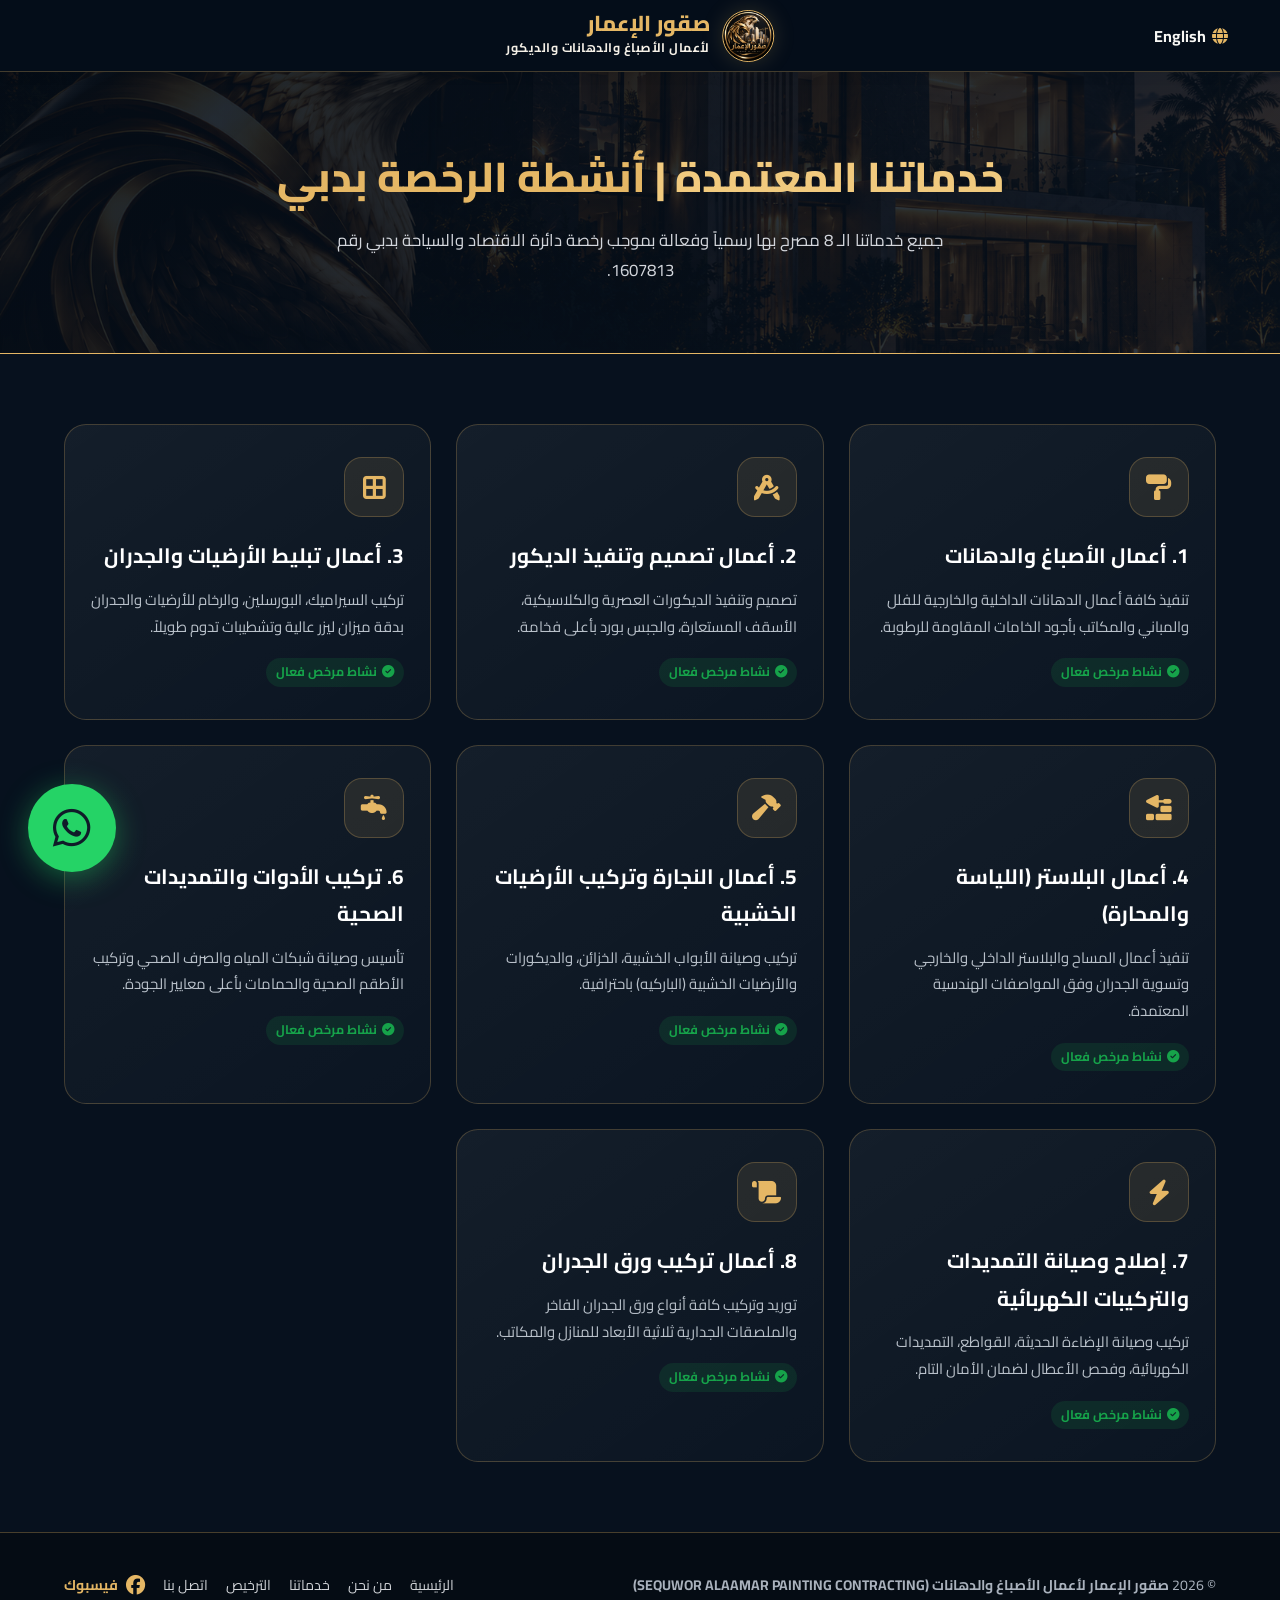
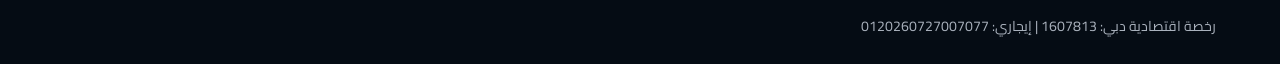
<file: services.html>
<!DOCTYPE html>
<html lang="ar" dir="rtl">
<head>
    <meta charset="UTF-8">
    <meta name="viewport" content="width=device-width, initial-scale=1.0">
    
    <!-- SEO Meta Tags -->
    <title class="ar-only">خدماتنا المعتمدة - صقور الإعمار دبي | صقور الإعمار لأعمال الأصباغ والدهانات دبي</title>
    <title class="en-only">Licensed Services - SEQUWOR ALAAMAR Dubai | SEQUWOR ALAAMAR Painting Contracting Dubai</title>
    
    <meta name="description" content="استعرض أنشطة رخصة صقور الإعمار الـ 8 المعتمدة في دبي: أصباغ، ديكور، تبليط، بلاستر، نجارة، سباكة، كهرباء، ورق جدران.">
    <meta name="keywords" content="صقور الإعمار, مقاولات دهانات دبي, أصباغ ودهانات دبي, رخصة تجارية دبي 1607813, صيانة عامة دبي, ديكور وتشطيبات دبي">
    <meta name="author" content="SEQUWOR ALAAMAR Painting Contracting">
    <link rel="canonical" href="https://www.sequworalaamar.ae/services.html">
    
    <!-- Open Graph / Social Media Meta Tags -->
    <meta property="og:title" content="خدماتنا المعتمدة - صقور الإعمار دبي | صقور الإعمار دبي">
    <meta property="og:description" content="استعرض أنشطة رخصة صقور الإعمار الـ 8 المعتمدة في دبي: أصباغ، ديكور، تبليط، بلاستر، نجارة، سباكة، كهرباء، ورق جدران.">
    <meta property="og:type" content="website">
    <meta property="og:locale" content="ar_AE">
    <meta property="og:locale:alternate" content="en_US">
    
    <!-- Google Fonts & Icons -->
    <link rel="preconnect" href="https://fonts.googleapis.com">
    <link rel="preconnect" href="https://fonts.gstatic.com" crossorigin>
    <link href="https://fonts.googleapis.com/css2?family=Cairo:wght@400;600;700;800&family=Inter:wght@400;500;600;700&display=swap" rel="stylesheet">
    <link rel="stylesheet" href="https://cdnjs.cloudflare.com/ajax/libs/font-awesome/6.5.1/css/all.min.css">
    <link rel="icon" type="image/png" href="assets/golden-falcon-emblem.png">
    <link rel="stylesheet" href="styles.css">

    <!-- Schema.org Structured Data for Local Business SEO -->
    <script type="application/ld+json">
    {
      "@context": "https://schema.org",
      "@type": "HomeAndConstructionBusiness",
      "name": "صقور الإعمار لأعمال الأصباغ والدهانات",
      "alternateName": "SEQUWOR ALAAMAR PAINTING CONTRACTING",
      "image": "https://www.sequworalaamar.ae/logo.png",
      "@id": "https://www.sequworalaamar.ae",
      "url": "https://www.sequworalaamar.ae",
      "telephone": "+971525402100",
      "email": "andalkadrrahmed@gmail.com",
      "priceRange": "$$",
      "address": {
        "@type": "PostalAddress",
        "streetAddress": "Alsuaidi Building 218, Office 2-18-63, Al Mararr",
        "addressLocality": "Dubai",
        "addressRegion": "Dubai",
        "postalCode": "00000",
        "addressCountry": "AE"
      },
      "geo": {
        "@type": "GeoCoordinates",
        "latitude": 25.276987,
        "longitude": 55.308226
      },
      "openingHoursSpecification": {
        "@type": "OpeningHoursSpecification",
        "dayOfWeek": [
          "Monday",
          "Tuesday",
          "Wednesday",
          "Thursday",
          "Friday",
          "Saturday",
          "Sunday"
        ],
        "opens": "08:00",
        "closes": "20:00"
      },
      "license": "1607813"
    }
    </script>
</head>
<body>
<!-- Header Navigation -->
    <header>
        <a href="index.html" class="logo">
            <div class="logo-icon"><img src="assets/golden-falcon-emblem.png" alt="صقور الإعمار"></div>
            <div class="logo-text">
                <span class="logo-title ar-only">صقور الإعمار</span>
                <span class="logo-title en-only">SEQUWOR ALAAMAR</span>
                <span class="logo-subtitle ar-only">لأعمال الأصباغ والدهانات والديكور</span>
                <span class="logo-subtitle en-only">PAINTING CONTRACTING & DECOR</span>
            </div>
        </a>

        <ul class="nav-links">
            <li><a href="index.html"><span class="ar-only">الرئيسية</span><span class="en-only">Home</span></a></li>
<li><a href="about.html"><span class="ar-only">من نحن</span><span class="en-only">About Us</span></a></li>
<li><a href="services.html" class="active"><span class="ar-only">خدماتنا المعتمدة</span><span class="en-only">Licensed Services</span></a></li>
<li><a href="credentials.html"><span class="ar-only">الرخصة وإيجاري</span><span class="en-only">License & Ejari</span></a></li>
<li><a href="contact.html"><span class="ar-only">تواصل معنا</span><span class="en-only">Contact Us</span></a></li>

        </ul>

        <div class="nav-actions">
            <button class="lang-btn" onclick="toggleLanguage()">
                <i class="fa-solid fa-globe"></i>
                <span class="ar-only">English</span>
                <span class="en-only">العربية</span>
            </button>
            <a href="tel:+971525402100" class="btn-primary">
                <i class="fa-solid fa-phone"></i>
                <span class="ar-only">اتصل الآن</span>
                <span class="en-only">Call Now</span>
            </a>
        </div>
    </header>
<main>
        
<div class="page-banner">
    <h1 class="ar-only">خدماتنا المعتمدة | <span>أنشطة الرخصة بدبي</span></h1>
    <h1 class="en-only">Licensed Services | <span>Official Activities in Dubai</span></h1>
    <p class="ar-only">جميع خدماتنا الـ 8 مصرح بها رسمياً وفعالة بموجب رخصة دائرة الاقتصاد والسياحة بدبي رقم 1607813.</p>
    <p class="en-only">All 8 of our contracting services are officially active under Dubai DET License No. 1607813.</p>
</div>

<section>
    <div class="services-grid">
        <div class="service-card">
            <div class="service-icon"><i class="fa-solid fa-paint-roller"></i></div>
            <h3 class="ar-only">1. أعمال الأصباغ والدهانات</h3>
            <h3 class="en-only">1. Painting Contracting</h3>
            <p class="ar-only">تنفيذ كافة أعمال الدهانات الداخلية والخارجية للفلل والمباني والمكاتب بأجود الخامات المقاومة للرطوبة.</p>
            <p class="en-only">Professional interior and exterior painting works for villas, buildings, and offices using weather-resistant coatings.</p>
            <span class="service-badge"><i class="fa-solid fa-check-circle"></i> <span class="ar-only">نشاط مرخص فعال</span><span class="en-only">Active Licensed Activity</span></span>
        </div>

        <div class="service-card">
            <div class="service-icon"><i class="fa-solid fa-compass-drafting"></i></div>
            <h3 class="ar-only">2. أعمال تصميم وتنفيذ الديكور</h3>
            <h3 class="en-only">2. Decoration Design & Implementation</h3>
            <p class="ar-only">تصميم وتنفيذ الديكورات العصرية والكلاسيكية، الأسقف المستعارة، والجبس بورد بأعلى فخامة.</p>
            <p class="en-only">Bespoke modern and classic interior decoration, gypsum false ceilings, and luxury space transformations.</p>
            <span class="service-badge"><i class="fa-solid fa-check-circle"></i> <span class="ar-only">نشاط مرخص فعال</span><span class="en-only">Active Licensed Activity</span></span>
        </div>

        <div class="service-card">
            <div class="service-icon"><i class="fa-solid fa-border-all"></i></div>
            <h3 class="ar-only">3. أعمال تبليط الأرضيات والجدران</h3>
            <h3 class="en-only">3. Floor & Wall Tiling Works</h3>
            <p class="ar-only">تركيب السيراميك، البورسلين، والرخام للأرضيات والجدران بدقة ميزان ليزر عالية وتشطيبات تدوم طويلاً.</p>
            <p class="en-only">Precision installation of ceramic, porcelain, and marble tiles for floors and walls with flawless leveling.</p>
            <span class="service-badge"><i class="fa-solid fa-check-circle"></i> <span class="ar-only">نشاط مرخص فعال</span><span class="en-only">Active Licensed Activity</span></span>
        </div>

        <div class="service-card">
            <div class="service-icon"><i class="fa-solid fa-trowel-bricks"></i></div>
            <h3 class="ar-only">4. أعمال البلاستر (اللياسة والمحارة)</h3>
            <h3 class="en-only">4. Plaster Works</h3>
            <p class="ar-only">تنفيذ أعمال المساح والبلاستر الداخلي والخارجي وتسوية الجدران وفق المواصفات الهندسية المعتمدة.</p>
            <p class="en-only">Internal and external wall plastering and surface leveling executed strictly to UAE engineering standards.</p>
            <span class="service-badge"><i class="fa-solid fa-check-circle"></i> <span class="ar-only">نشاط مرخص فعال</span><span class="en-only">Active Licensed Activity</span></span>
        </div>

        <div class="service-card">
            <div class="service-icon"><i class="fa-solid fa-hammer"></i></div>
            <h3 class="ar-only">5. أعمال النجارة وتركيب الأرضيات الخشبية</h3>
            <h3 class="en-only">5. Carpentry & Wood Flooring Works</h3>
            <p class="ar-only">تركيب وصيانة الأبواب الخشبية، الخزائن، والديكورات والأرضيات الخشبية (الباركيه) باحترافية.</p>
            <p class="en-only">Installation and maintenance of wooden doors, cabinets, decorative woodwork, and parquet flooring.</p>
            <span class="service-badge"><i class="fa-solid fa-check-circle"></i> <span class="ar-only">نشاط مرخص فعال</span><span class="en-only">Active Licensed Activity</span></span>
        </div>

        <div class="service-card">
            <div class="service-icon"><i class="fa-solid fa-faucet-drip"></i></div>
            <h3 class="ar-only">6. تركيب الأدوات والتمديدات الصحية</h3>
            <h3 class="en-only">6. Plumbing & Sanitary Installation</h3>
            <p class="ar-only">تأسيس وصيانة شبكات المياه والصرف الصحي وتركيب الأطقم الصحية والحمامات بأعلى معايير الجودة.</p>
            <p class="en-only">Complete installation and maintenance of water supply networks, drainage systems, and sanitary ware.</p>
            <span class="service-badge"><i class="fa-solid fa-check-circle"></i> <span class="ar-only">نشاط مرخص فعال</span><span class="en-only">Active Licensed Activity</span></span>
        </div>

        <div class="service-card">
            <div class="service-icon"><i class="fa-solid fa-bolt"></i></div>
            <h3 class="ar-only">7. إصلاح وصيانة التمديدات والتركيبات الكهربائية</h3>
            <h3 class="en-only">7. Electrical Fittings & Fixtures Maintenance</h3>
            <p class="ar-only">تركيب وصيانة الإضاءة الحديثة، القواطع، التمديدات الكهربائية، وفحص الأعطال لضمان الأمان التام.</p>
            <p class="en-only">Installation, repair, and maintenance of modern lighting systems, distribution boards, and electrical wiring.</p>
            <span class="service-badge"><i class="fa-solid fa-check-circle"></i> <span class="ar-only">نشاط مرخص فعال</span><span class="en-only">Active Licensed Activity</span></span>
        </div>

        <div class="service-card">
            <div class="service-icon"><i class="fa-solid fa-scroll"></i></div>
            <h3 class="ar-only">8. أعمال تركيب ورق الجدران</h3>
            <h3 class="en-only">8. Wallpaper Fixing Works</h3>
            <p class="ar-only">توريد وتركيب كافة أنواع ورق الجدران الفاخر والملصقات الجدارية ثلاثية الأبعاد للمنازل والمكاتب.</p>
            <p class="en-only">Seamless installation of luxury wallpapers, vinyl coverings, and 3D murals for residential and corporate spaces.</p>
            <span class="service-badge"><i class="fa-solid fa-check-circle"></i> <span class="ar-only">نشاط مرخص فعال</span><span class="en-only">Active Licensed Activity</span></span>
        </div>
    </div>
</section>

    </main>

    <!-- Footer -->
    <footer>
        <div class="footer-bottom">
            <div>
                <span class="ar-only">© 2026 <strong>صقور الإعمار لأعمال الأصباغ والدهانات (SEQUWOR ALAAMAR PAINTING CONTRACTING)</strong></span>
                <span class="en-only">© 2026 <strong>SEQUWOR ALAAMAR PAINTING CONTRACTING</strong> - All Rights Reserved.</span>
            </div>
            <div class="footer-links">
                <a href="index.html"><span class="ar-only">الرئيسية</span><span class="en-only">Home</span></a>
                <a href="about.html"><span class="ar-only">من نحن</span><span class="en-only">About</span></a>
                <a href="services.html"><span class="ar-only">خدماتنا</span><span class="en-only">Services</span></a>
                <a href="credentials.html"><span class="ar-only">الترخيص</span><span class="en-only">Credentials</span></a>
                <a href="contact.html"><span class="ar-only">اتصل بنا</span><span class="en-only">Contact</span></a>
            <a href="https://www.facebook.com/?ref=homescreenpwa" target="_blank" rel="noopener noreferrer" class="footer-facebook" aria-label="Facebook"><i class="fa-brands fa-facebook" aria-hidden="true"></i><span class="ar-only">فيسبوك</span><span class="en-only">Facebook</span></a></div>
            <div>
                <span class="ar-only">رخصة اقتصادية دبي: 1607813 | إيجاري: 0120260727007077</span>
                <span class="en-only">DET License: 1607813 | Ejari: 0120260727007077</span>
            </div>
        </div>
    </footer>

    <a href="https://wa.me/971525402100" target="_blank" class="floating-wa" title="WhatsApp">
        <i class="fa-brands fa-whatsapp"></i>
    </a>

    <script src="script.js"></script>
</body>
</html>
</file>
<file: styles.css>
:root {
    --primary: #0f172a;
    --secondary: #1e293b;
    --gold: #c59d5f;
    --gold-hover: #b0884a;
    --gold-light: rgba(197, 157, 95, 0.12);
    --text-dark: #1e293b;
    --text-muted: #64748b;
    --bg-light: #f8fafc;
    --white: #ffffff;
    --whatsapp: #25D366;
    --border-color: #e2e8f0;
    --shadow: 0 10px 30px -10px rgba(15, 23, 42, 0.12);
}

* {
    margin: 0;
    padding: 0;
    box-sizing: border-box;
    scroll-behavior: smooth;
}

body {
    font-family: 'Cairo', 'Inter', sans-serif;
    background-color: var(--bg-light);
    color: var(--text-dark);
    line-height: 1.7;
    overflow-x: hidden;
    display: flex;
    flex-direction: column;
    min-height: 100vh;
}

main {
    flex: 1;
}

html[lang="en"] body {
    font-family: 'Inter', 'Cairo', sans-serif;
}

/* Language Visibility Helpers */
html[lang="ar"] .en-only { display: none !important; }
html[lang="en"] .ar-only { display: none !important; }

/* Top Bar */
.top-bar {
    background-color: var(--primary);
    color: #cbd5e1;
    font-size: 0.85rem;
    padding: 8px 5%;
    border-bottom: 1px solid rgba(255,255,255,0.08);
    display: flex;
    justify-content: space-between;
    align-items: center;
    flex-wrap: wrap;
    gap: 10px;
}

.top-bar-info {
    display: flex;
    gap: 20px;
    flex-wrap: wrap;
    align-items: center;
}

.top-bar-info span, .top-bar-info a {
    color: #cbd5e1;
    text-decoration: none;
    display: inline-flex;
    align-items: center;
    gap: 6px;
    transition: color 0.3s;
}

.top-bar-info a:hover { color: var(--gold); }
.top-bar-info i { color: var(--gold); }

.verified-badge {
    background: rgba(197, 157, 95, 0.2);
    color: var(--gold);
    padding: 4px 12px;
    border-radius: 50px;
    font-weight: 600;
    font-size: 0.82rem;
    border: 1px solid rgba(197, 157, 95, 0.4);
    display: inline-flex;
    align-items: center;
    gap: 6px;
}

/* Header & Navbar with Breadcrumb support */
header {
    background: rgba(255, 255, 255, 0.96);
    backdrop-filter: blur(10px);
    position: sticky;
    top: 0;
    z-index: 1000;
    box-shadow: 0 2px 15px rgba(0,0,0,0.05);
    padding: 15px 5%;
    display: flex;
    justify-content: space-between;
    align-items: center;
}

.logo {
    display: flex;
    align-items: center;
    gap: 12px;
    text-decoration: none;
}

.logo-icon {
    width: 48px;
    height: 48px;
    background: linear-gradient(135deg, var(--primary), var(--secondary));
    color: var(--gold);
    border: 2px solid var(--gold);
    border-radius: 10px;
    display: flex;
    align-items: center;
    justify-content: center;
    font-size: 1.4rem;
    font-weight: 800;
    box-shadow: 0 4px 12px rgba(197, 157, 95, 0.25);
}

.logo-text { display: flex; flex-direction: column; }
.logo-title { font-size: 1.25rem; font-weight: 800; color: var(--primary); line-height: 1.2; }
.logo-subtitle { font-size: 0.75rem; color: var(--gold); font-weight: 700; letter-spacing: 0.5px; }

.nav-links {
    display: flex;
    gap: 20px;
    list-style: none;
    align-items: center;
}

.nav-links a {
    text-decoration: none;
    color: var(--text-dark);
    font-weight: 700;
    font-size: 0.92rem;
    padding: 8px 14px;
    border-radius: 8px;
    transition: all 0.3s;
    position: relative;
}

.nav-links a:hover, .nav-links a.active {
    color: var(--gold);
    background: var(--gold-light);
}

.nav-links a.active::after {
    content: '';
    position: absolute;
    bottom: 2px;
    left: 14px;
    right: 14px;
    height: 2px;
    background: var(--gold);
    border-radius: 2px;
}

.nav-actions { display: flex; align-items: center; gap: 12px; }

.lang-btn {
    background: var(--bg-light);
    border: 1px solid var(--border-color);
    color: var(--primary);
    padding: 8px 14px;
    border-radius: 8px;
    cursor: pointer;
    font-weight: 700;
    font-family: inherit;
    display: flex;
    align-items: center;
    gap: 6px;
    transition: all 0.3s;
}

.lang-btn:hover { border-color: var(--gold); color: var(--gold); }

.btn-primary {
    background: linear-gradient(135deg, var(--gold), var(--gold-hover));
    color: var(--white);
    padding: 10px 20px;
    border-radius: 8px;
    text-decoration: none;
    font-weight: 700;
    font-size: 0.9rem;
    display: inline-flex;
    align-items: center;
    gap: 8px;
    transition: transform 0.2s, box-shadow 0.2s;
    border: none;
    box-shadow: 0 4px 14px rgba(197, 157, 95, 0.35);
    cursor: pointer;
}

.btn-primary:hover { transform: translateY(-2px); box-shadow: 0 6px 20px rgba(197, 157, 95, 0.5); }

/* Breadcrumbs for Professional Navigation */
.breadcrumb-container {
    background: #e2e8f0;
    padding: 12px 5%;
    font-size: 0.9rem;
    border-bottom: 1px solid var(--border-color);
}

.breadcrumb {
    max-width: 1280px;
    margin: 0 auto;
    display: flex;
    align-items: center;
    gap: 10px;
    color: var(--text-muted);
}

.breadcrumb a {
    color: var(--primary);
    text-decoration: none;
    font-weight: 600;
    transition: color 0.3s;
}

.breadcrumb a:hover { color: var(--gold); }
.breadcrumb span.current { color: var(--gold); font-weight: 700; }

/* Page Banner */
.page-banner {
    background: linear-gradient(135deg, rgba(15, 23, 42, 0.94) 0%, rgba(30, 41, 59, 0.9) 100%),
                url('https://images.unsplash.com/photo-1512453979798-5ea266f8880c?auto=format&fit=crop&w=1920&q=80') center/cover no-repeat;
    color: var(--white);
    padding: 65px 5%;
    text-align: center;
    border-bottom: 4px solid var(--gold);
}

.page-banner h1 {
    font-size: clamp(1.8rem, 3.5vw, 2.6rem);
    font-weight: 800;
    margin-bottom: 10px;
}

.page-banner h1 span { color: var(--gold); }
.page-banner p { color: #cbd5e1; max-width: 650px; margin: 0 auto; font-size: 1.05rem; }

/* Hero Section */
.hero {
    position: relative;
    background: linear-gradient(135deg, rgba(15, 23, 42, 0.93) 0%, rgba(30, 41, 59, 0.88) 100%),
                url('https://images.unsplash.com/photo-1512453979798-5ea266f8880c?auto=format&fit=crop&w=1920&q=80') center/cover no-repeat;
    color: var(--white);
    padding: 100px 5% 110px;
    text-align: center;
}

.hero-content { max-width: 850px; margin: 0 auto; }

.hero-tag {
    display: inline-flex;
    align-items: center;
    gap: 8px;
    background: rgba(197, 157, 95, 0.18);
    border: 1px solid rgba(197, 157, 95, 0.5);
    color: #f3d49c;
    padding: 6px 18px;
    border-radius: 50px;
    font-size: 0.9rem;
    font-weight: 600;
    margin-bottom: 24px;
}

.hero h1 { font-size: clamp(2rem, 4.5vw, 3.3rem); font-weight: 800; line-height: 1.25; margin-bottom: 20px; }
.hero h1 span { color: var(--gold); }
.hero p { font-size: clamp(1rem, 2vw, 1.2rem); color: #cbd5e1; margin-bottom: 35px; max-width: 700px; margin-left: auto; margin-right: auto; }
.hero-buttons { display: flex; justify-content: center; gap: 16px; flex-wrap: wrap; }

.btn-whatsapp {
    background: var(--whatsapp);
    color: var(--white);
    padding: 14px 28px;
    border-radius: 10px;
    text-decoration: none;
    font-weight: 700;
    font-size: 1rem;
    display: inline-flex;
    align-items: center;
    gap: 10px;
    box-shadow: 0 4px 15px rgba(37, 211, 102, 0.35);
    transition: transform 0.2s;
}

.btn-whatsapp:hover { transform: translateY(-2px); }

.btn-outline {
    background: rgba(255, 255, 255, 0.08);
    border: 1px solid rgba(255, 255, 255, 0.3);
    color: var(--white);
    padding: 14px 28px;
    border-radius: 10px;
    text-decoration: none;
    font-weight: 700;
    font-size: 1rem;
    display: inline-flex;
    align-items: center;
    gap: 10px;
    transition: all 0.3s;
}

.btn-outline:hover { background: var(--white); color: var(--primary); }

/* Stats Strip */
.stats-strip {
    max-width: 1100px;
    margin: -50px auto 0;
    position: relative;
    z-index: 10;
    background: var(--white);
    border-radius: 16px;
    box-shadow: var(--shadow);
    padding: 28px 30px;
    display: grid;
    grid-template-columns: repeat(auto-fit, minmax(200px, 1fr));
    gap: 20px;
    border-bottom: 4px solid var(--gold);
}

.stat-item { display: flex; align-items: center; gap: 15px; }

.stat-icon {
    width: 52px;
    height: 52px;
    border-radius: 12px;
    background: var(--gold-light);
    color: var(--gold);
    display: flex;
    align-items: center;
    justify-content: center;
    font-size: 1.4rem;
    flex-shrink: 0;
}

.stat-text h4 { font-size: 0.85rem; color: var(--text-muted); font-weight: 600; }
.stat-text p { font-size: 1.05rem; font-weight: 800; color: var(--primary); }

/* Section Styling */
section { padding: 70px 5%; max-width: 1280px; margin: 0 auto; }
.section-header { text-align: center; max-width: 680px; margin: 0 auto 50px; }
.section-tag { color: var(--gold); font-weight: 700; font-size: 0.9rem; text-transform: uppercase; letter-spacing: 1px; display: block; margin-bottom: 8px; }
.section-header h2 { font-size: clamp(1.7rem, 3vw, 2.3rem); color: var(--primary); font-weight: 800; margin-bottom: 14px; }
.section-header p { color: var(--text-muted); font-size: 1rem; }

/* Grid & Cards */
.services-grid {
    display: grid;
    grid-template-columns: repeat(auto-fit, minmax(280px, 1fr));
    gap: 25px;
}

.service-card {
    background: var(--white);
    border-radius: 16px;
    padding: 32px 26px;
    border: 1px solid var(--border-color);
    transition: all 0.3s ease;
    position: relative;
    overflow: hidden;
}

.service-card:hover {
    transform: translateY(-6px);
    box-shadow: var(--shadow);
    border-color: rgba(197, 157, 95, 0.4);
}

.service-icon {
    width: 60px;
    height: 60px;
    background: var(--gold-light);
    color: var(--gold);
    border-radius: 14px;
    display: flex;
    align-items: center;
    justify-content: center;
    font-size: 1.6rem;
    margin-bottom: 20px;
    transition: all 0.3s;
}

.service-card:hover .service-icon { background: var(--gold); color: var(--white); }
.service-card h3 { font-size: 1.2rem; color: var(--primary); margin-bottom: 12px; font-weight: 700; }
.service-card p { color: var(--text-muted); font-size: 0.93rem; margin-bottom: 16px; }

.service-badge {
    display: inline-flex;
    align-items: center;
    gap: 5px;
    font-size: 0.78rem;
    color: #16a34a;
    background: #dcfce7;
    padding: 3px 10px;
    border-radius: 20px;
    font-weight: 700;
}

/* Credentials Box */
.credentials-box {
    background: var(--primary);
    color: var(--white);
    border-radius: 24px;
    padding: 50px 5%;
    box-shadow: var(--shadow);
    margin-bottom: 40px;
}

.credentials-grid {
    display: grid;
    grid-template-columns: repeat(auto-fit, minmax(320px, 1fr));
    gap: 40px;
    align-items: start;
}

.license-card {
    background: rgba(255, 255, 255, 0.05);
    border: 1px solid rgba(197, 157, 95, 0.35);
    border-radius: 16px;
    padding: 28px;
}

.license-card-header {
    display: flex;
    justify-content: space-between;
    align-items: center;
    border-bottom: 1px solid rgba(255, 255, 255, 0.1);
    padding-bottom: 16px;
    margin-bottom: 20px;
}

.license-card-header h3 { color: var(--gold); font-size: 1.15rem; display: flex; align-items: center; gap: 10px; }
.license-table { width: 100%; border-collapse: collapse; }
.license-table tr { border-bottom: 1px solid rgba(255, 255, 255, 0.08); }
.license-table tr:last-child { border-bottom: none; }
.license-table td { padding: 12px 6px; font-size: 0.93rem; }
.license-table td:first-child { color: #94a3b8; font-weight: 600; }
.license-table td:last-child { color: var(--white); font-weight: 700; text-align: left; }
html[lang="en"] .license-table td:last-child { text-align: right; }

/* Contact Cards */
.contact-grid {
    display: grid;
    grid-template-columns: repeat(auto-fit, minmax(300px, 1fr));
    gap: 25px;
}

.contact-card {
    background: var(--white);
    padding: 32px;
    border-radius: 16px;
    border: 1px solid var(--border-color);
    box-shadow: 0 4px 20px rgba(0,0,0,0.03);
}

.contact-card h3 { font-size: 1.25rem; color: var(--primary); margin-bottom: 20px; display: flex; align-items: center; gap: 10px; }
.contact-card h3 i { color: var(--gold); }
.contact-list { list-style: none; display: flex; flex-direction: column; gap: 16px; }
.contact-list li { display: flex; align-items: flex-start; gap: 12px; font-size: 0.95rem; }
.contact-list li i { color: var(--gold); margin-top: 5px; width: 18px; }
.contact-list a { color: var(--primary); text-decoration: none; font-weight: 700; }
.contact-list a:hover { color: var(--gold); }

/* Footer */
footer {
    background: var(--primary);
    color: #94a3b8;
    padding: 40px 5% 25px;
    border-top: 3px solid var(--gold);
    margin-top: auto;
}

.footer-bottom {
    max-width: 1200px;
    margin: 0 auto;
    display: flex;
    justify-content: space-between;
    align-items: center;
    flex-wrap: wrap;
    gap: 15px;
    font-size: 0.88rem;
}

.footer-links {
    display: flex;
    gap: 18px;
    flex-wrap: wrap;
}

.footer-links a {
    color: #cbd5e1;
    text-decoration: none;
    transition: color 0.3s;
}

.footer-links a:hover { color: var(--gold); }

/* Floating WhatsApp */
.floating-wa {
    position: fixed;
    bottom: 25px;
    left: 25px;
    background: var(--whatsapp);
    color: var(--white);
    width: 60px;
    height: 60px;
    border-radius: 50%;
    display: flex;
    align-items: center;
    justify-content: center;
    font-size: 1.9rem;
    box-shadow: 0 6px 20px rgba(37, 211, 102, 0.45);
    z-index: 999;
    text-decoration: none;
    transition: transform 0.3s;
}

html[lang="en"] .floating-wa { left: auto; right: 25px; }
.floating-wa:hover { transform: scale(1.1); }

@media (max-width: 860px) {
    header { flex-wrap: wrap; gap: 12px; }
    .nav-links { width: 100%; justify-content: center; gap: 10px; flex-wrap: wrap; order: 3; border-top: 1px solid var(--border-color); padding-top: 10px; }
    .stats-strip { margin: -30px 5% 0; }
    .top-bar { justify-content: center; text-align: center; }
}
/* Mobile responsive improvements */
.mobile-menu-toggle {
    display: none;
    width: 44px;
    height: 44px;
    flex-shrink: 0;
    align-items: center;
    justify-content: center;
    border: 1px solid #e2e8f0;
    border-radius: 10px;
    background: #f8fafc;
    color: #0f172a;
    font-size: 1.2rem;
    cursor: pointer;
}

img, video, iframe {
    max-width: 100%;
}

@media (max-width: 860px) {
    .top-bar {
        padding: 9px 4%;
        justify-content: center;
        text-align: center;
        font-size: .78rem;
        gap: 8px;
    }

    .top-bar-info {
        justify-content: center;
        gap: 8px 12px;
    }

    .top-bar-info:nth-child(2) {
        display: none;
    }

    .verified-badge {
        text-align: center;
        justify-content: center;
        line-height: 1.7;
    }

    header {
        padding: 12px 4%;
        gap: 10px;
        flex-wrap: wrap;
    }

    .logo {
        gap: 8px;
        min-width: 0;
        max-width: calc(100% - 60px);
    }

    .logo-icon {
        width: 42px;
        height: 42px;
        flex: 0 0 42px;
        font-size: 1.2rem;
    }

    .logo-title {
        font-size: clamp(.95rem, 4vw, 1.15rem);
    }

    .logo-subtitle {
        font-size: clamp(.56rem, 2.5vw, .7rem);
        line-height: 1.5;
    }

    .mobile-menu-toggle {
        display: inline-flex;
        margin-inline-start: auto;
    }

    .nav-links {
        display: none;
        order: 4;
        width: 100%;
        margin: 0;
        padding: 8px 0 0;
        border-top: 1px solid #e2e8f0;
        flex-direction: column;
        align-items: stretch;
        gap: 4px;
    }

    header.mobile-nav-open .nav-links {
        display: flex;
    }

    .nav-links li {
        width: 100%;
    }

    .nav-links a {
        display: flex;
        width: 100%;
        padding: 12px;
    }

    .nav-links a.active::after {
        display: none;
    }

    .nav-actions {
        order: 3;
        width: 100%;
        gap: 8px;
    }

    .nav-actions > * {
        flex: 1 1 0;
        min-height: 44px;
        padding: 9px 10px;
        justify-content: center;
    }

    .breadcrumb-container {
        padding: 10px 4%;
        font-size: .84rem;
    }

    .hero {
        padding: 55px 5% 75px;
    }

    .hero-tag {
        max-width: 100%;
        padding: 8px 12px;
        border-radius: 14px;
        font-size: .78rem;
        line-height: 1.7;
    }

    .hero h1 {
        font-size: clamp(1.65rem, 7vw, 2.4rem);
        line-height: 1.5;
        overflow-wrap: anywhere;
    }

    .hero p {
        font-size: 1rem;
        line-height: 1.9;
        margin-bottom: 24px;
    }

    .hero-buttons {
        display: grid;
        grid-template-columns: minmax(0, 1fr);
        gap: 10px;
    }

    .hero-buttons > a {
        width: 100%;
        min-height: 48px;
        padding: 13px 14px !important;
        justify-content: center;
        text-align: center;
    }

    .stats-strip {
        margin: -28px 4% 0;
        padding: 18px;
        grid-template-columns: minmax(0, 1fr);
        gap: 16px;
        border-radius: 14px;
    }

    .stat-item {
        min-width: 0;
        gap: 12px;
    }

    .stat-text {
        min-width: 0;
        overflow-wrap: anywhere;
    }

    .stat-text p {
        font-size: .95rem;
        overflow-wrap: anywhere;
    }

    section {
        padding: 45px 5%;
    }

    .section-header {
        margin-bottom: 28px;
    }

    .section-header h2 {
        font-size: clamp(1.4rem, 6vw, 1.9rem);
        line-height: 1.5;
    }

    .services-grid,
    .contact-grid,
    .credentials-grid {
        grid-template-columns: minmax(0, 1fr);
        gap: 16px;
    }

    .service-card,
    .contact-card {
        padding: 24px 20px;
    }

    .credentials-box {
        padding: 28px 5%;
        border-radius: 16px;
    }

    .license-card {
        padding: 18px 14px;
        overflow-wrap: anywhere;
    }

    .license-table {
        width: 100%;
        table-layout: fixed;
    }

    .license-table td {
        padding: 10px 5px;
        font-size: .82rem;
        overflow-wrap: anywhere;
    }

    .footer-bottom {
        flex-direction: column;
        align-items: stretch;
        text-align: center;
    }

    .footer-links {
        justify-content: center;
        gap: 12px 16px;
    }

    .floating-wa {
        width: 54px;
        height: 54px;
        left: 16px;
        bottom: 16px;
        font-size: 1.65rem;
    }

    html[lang="en"] .floating-wa {
        left: auto;
        right: 16px;
    }
}

@media (max-width: 380px) {
    .top-bar-info a[href^="mailto:"] {
        display: none;
    }

    .logo-subtitle {
        letter-spacing: 0;
    }

    .nav-actions > * {
        font-size: .84rem;
    }

    .hero h1 {
        font-size: 1.6rem;
    }

    .license-table td {
        font-size: .76rem;
    }
}

@media (min-width: 861px) {
    .mobile-menu-toggle {
        display: none !important;
    }
    }


/* Premium navy and gold redesign */
:root{--primary:#07111e;--secondary:#0c1928;--gold:#e5b765;--gold-hover:#f2ca7a;--gold-light:rgba(229,183,101,.12);--text-dark:#f5f5f4;--text-muted:#b7bdc6;--bg-light:#07111e;--white:#101b29;--border-color:rgba(229,183,101,.22);--shadow:0 18px 50px rgba(0,0,0,.35)}
html{scroll-behavior:smooth;scroll-padding-top:90px}body{background:#07111e;color:#f6f3ed;line-height:1.8}header{height:92px;padding:12px 4%;display:flex;justify-content:center;position:sticky;top:0;z-index:1000;background:rgba(5,14,25,.96);border-bottom:1px solid rgba(229,183,101,.28);backdrop-filter:blur(14px)}.logo{position:absolute;left:50%;transform:translateX(-50%);gap:12px;white-space:nowrap}.logo-icon{width:58px;height:58px;border-radius:50%;border:2px solid var(--gold);background:radial-gradient(circle,#292116,#09111b 68%);color:var(--gold);box-shadow:0 0 22px rgba(229,183,101,.18);font-size:1.65rem}.logo-title{color:var(--gold);font-size:1.45rem}.logo-subtitle{color:#f5f0e7}.mobile-menu-toggle{display:flex;position:absolute;left:4%;top:50%;transform:translateY(-50%);border:1px solid rgba(229,183,101,.4);background:#101722;color:var(--gold);width:52px;height:52px;font-size:1.25rem;border-radius:14px}.nav-actions{position:absolute;right:4%;top:50%;transform:translateY(-50%);width:auto}.nav-actions .btn-primary{display:none}.lang-btn{border:0;background:transparent;color:#f8f7f4;font-size:1rem}.lang-btn i{color:var(--gold)}.nav-links{display:none;position:absolute;top:calc(100% + 1px);left:4%;width:min(350px,92vw);padding:14px;background:#0b1725;border:1px solid var(--border-color);border-radius:0 0 18px 18px;box-shadow:var(--shadow);flex-direction:column;gap:4px}.mobile-nav-open .nav-links{display:flex}.nav-links a{color:#f2f2ef;padding:10px 14px;border-radius:10px}.nav-links a:hover,.nav-links a.active{background:rgba(229,183,101,.1);color:var(--gold)}.nav-links a.active:after{display:none}.top-bar,.breadcrumb-container{display:none!important}.hero{max-width:none;margin:0;padding:80px 7% 78px;min-height:min(760px,calc(100vh - 92px));display:flex;align-items:center;position:relative;text-align:center;overflow:hidden;background:linear-gradient(90deg,rgba(4,11,19,.10),rgba(4,11,19,.16) 35%,rgba(4,11,19,.63) 61%,rgba(4,11,19,.82)),linear-gradient(0deg,rgba(4,11,19,.84),transparent 42%,rgba(4,11,19,.1)),url('hero-falcon-villa.png') center 43%/cover no-repeat;border-bottom:1px solid rgba(229,183,101,.26)}.hero-content{position:relative;z-index:1;max-width:780px;margin:95px auto 35px;padding:30px 34px;background:rgba(4,12,21,.32);border:1px solid rgba(229,183,101,.16);border-radius:28px;backdrop-filter:blur(3px)}.hero-kicker{display:inline-flex;align-items:center;gap:9px;color:#f3cc83;font-weight:700;font-size:.95rem;margin-bottom:9px}.hero h1{font-size:clamp(3rem,7vw,6rem);line-height:1.25;color:#edc478;text-shadow:0 5px 24px #05090e;margin:0 0 1px}.hero-service{font-size:clamp(1.25rem,3vw,2rem);font-weight:700;color:#fff;margin-bottom:12px}.hero-copy{font-size:clamp(1rem,1.7vw,1.18rem);color:#e2e3e5;max-width:620px;margin:0 auto 26px}.hero-buttons{justify-content:center}.btn-primary,.btn-outline{border-radius:13px;padding:14px 26px}.hero .btn-primary{background:linear-gradient(135deg,#f1cd85,#d5a44e);color:#111821;box-shadow:0 12px 35px rgba(215,164,78,.3)}.hero .btn-outline{background:rgba(5,13,22,.55);border:1.5px solid #e3b75f;color:#fff}.hero-scroll{position:absolute;bottom:20px;left:50%;transform:translateX(-50%);display:flex;gap:10px;align-items:center;color:#e8c47f;text-decoration:none;font-size:.88rem}.showcase-section,.projects-section{max-width:none;padding:84px max(5%,calc((100% - 1240px)/2));background:linear-gradient(135deg,#0b1725,#08121e 60%,#0d1a28)}.section-header{margin:0 auto 42px}.section-tag{color:var(--gold);letter-spacing:0}.section-header h2{color:#fff;font-size:clamp(1.8rem,4vw,2.8rem)}.section-header p{color:#b8c0cb}.feature-services{grid-template-columns:repeat(3,minmax(0,1fr));gap:22px}.service-card{display:block;text-decoration:none;background:linear-gradient(145deg,rgba(255,255,255,.055),rgba(255,255,255,.018));border:1px solid rgba(229,183,101,.24);border-radius:22px;padding:32px 26px;color:inherit;min-height:270px}.service-card h3{color:#fff;font-size:1.3rem}.service-card p{color:#b9c1ca}.service-icon{background:rgba(229,183,101,.1);color:var(--gold);border:1px solid rgba(229,183,101,.25);border-radius:18px}.service-card:hover .service-icon{background:var(--gold);color:#09111b}.card-link{display:inline-flex;gap:10px;align-items:center;color:var(--gold);font-weight:700;margin-top:8px}.all-services{text-align:center;margin-top:35px}.projects-section{background:#070f19;border-top:1px solid rgba(229,183,101,.12)}.project-grid{display:grid;grid-template-columns:repeat(2,minmax(0,1fr));gap:24px}.project-card{min-height:340px;border-radius:22px;position:relative;overflow:hidden;text-decoration:none;background-size:cover;background-position:center;box-shadow:var(--shadow);border:1px solid rgba(229,183,101,.22)}.project-card:after{content:"";position:absolute;inset:35% 0 0;background:linear-gradient(transparent,rgba(4,10,17,.85))}.project-villa{background-image:url('https://images.unsplash.com/photo-1600607687939-ce8a6c25118c?auto=format&fit=crop&w=1200&q=85')}.project-interior{background-image:url('https://images.unsplash.com/photo-1600210492486-724fe5c67fb0?auto=format&fit=crop&w=1200&q=85')}.project-label{position:absolute;z-index:1;bottom:22px;right:24px;color:white;font-size:1.2rem;font-weight:700}.trust-strip{max-width:none;padding:28px 5%;display:flex;justify-content:center;gap:45px;flex-wrap:wrap;background:#0b1724;border-top:1px solid rgba(229,183,101,.15);color:#e8e7e3}.trust-strip div{display:flex;align-items:center;gap:10px}.trust-strip i{color:var(--gold)}footer{background:#050c14;border-top:1px solid rgba(229,183,101,.3);color:#aab2bd}.footer-links a{color:#d0d3d7}.floating-wa{bottom:26px;left:26px}.page-banner{background:linear-gradient(135deg,rgba(5,13,23,.89),rgba(8,18,30,.84)),url('hero-falcon-villa.png') center 44%/cover no-repeat;border-bottom:1px solid var(--gold);padding:68px 5%}.page-banner h1{color:#f1ca7e}.page-banner p{color:#d3d6dc}.stats-strip{background:#101b29;border:1px solid var(--border-color);border-bottom:3px solid var(--gold)}.stat-text h4{color:#b5bdc8}.stat-text p{color:#fff}.credentials-box{background:#0b1725;border:1px solid var(--border-color)}.service-card,.contact-card,.license-card{color:#f7f4ed}.contact-card{background:#101b29;border-color:var(--border-color)}.contact-card h3,.contact-list a{color:#fff}.contact-list{color:#d8dce2}.license-table td:last-child{color:#fff}.service-badge{background:rgba(22,163,74,.14)}
@media(max-width:860px){header{height:80px;padding:10px 4%}.logo{gap:8px}.logo-icon{width:48px;height:48px;font-size:1.35rem}.logo-title{font-size:1.15rem}.logo-subtitle{font-size:.61rem}.mobile-menu-toggle{width:44px;height:44px}.nav-actions{width:auto}.nav-actions .lang-btn{min-height:44px;padding:8px}.hero{min-height:670px;padding:45px 5%;background-position:34% center;background-image:linear-gradient(0deg,rgba(4,11,19,.93),rgba(4,11,19,.58) 44%,rgba(4,11,19,.13)),url('hero-falcon-villa.png')}.hero-content{margin:100px auto 25px;padding:24px 14px;background:rgba(5,13,23,.48);border-radius:20px}.hero h1{font-size:clamp(2.65rem,12vw,4.2rem)}.hero-copy{font-size:1rem}.hero-buttons{display:flex;flex-direction:column;max-width:330px;margin:auto}.hero-buttons>a{width:100%;justify-content:center}.showcase-section,.projects-section{padding:58px 5%}.feature-services{grid-template-columns:1fr;gap:15px}.service-card{min-height:0;padding:25px 22px}.project-grid{grid-template-columns:1fr}.project-card{min-height:280px}.trust-strip{gap:14px 25px;flex-direction:column;align-items:center}.page-banner{padding:48px 5%}.stats-strip{margin:20px 5% 0}.floating-wa{width:56px;height:56px}}
@media(max-width:390px){.logo-subtitle{font-size:.53rem}.logo-title{font-size:1rem}.logo-icon{width:42px;height:42px}.nav-actions .lang-btn{font-size:.85rem}.hero{min-height:620px}}
@media(min-width:861px){.mobile-menu-toggle{display:flex}.nav-links{left:4%;right:auto}}

/* Use the supplied falcon emblem in the header */
.logo-icon{overflow:hidden;padding:0;background:#05090e;border:1px solid var(--gold)}.logo-icon img{display:block;width:100%;height:100%;object-fit:cover;border-radius:50%}


.footer-facebook{display:inline-flex;align-items:center;gap:8px;color:var(--gold)!important;text-decoration:none;font-weight:700}.footer-facebook i{font-size:1.2rem}.footer-facebook:hover{color:#fff!important}



/* Homepage composition matched to the supplied reference */
header{height:72px;padding:8px 3%;justify-content:space-between}.logo{left:50%;gap:12px}.logo-icon{width:52px;height:52px}.logo-title{font-size:1.35rem}.logo-subtitle{font-size:.78rem}.mobile-menu-toggle{left:3%;width:46px;height:46px;border-radius:14px}.nav-actions{right:3%}.nav-actions .lang-btn{font-size:1rem}.hero{height:calc(100svh - 72px);min-height:640px;max-height:820px;padding:52px 5% 64px;align-items:flex-end;justify-content:center;background-image:linear-gradient(0deg,rgba(3,10,18,.99) 0%,rgba(3,10,18,.82) 23%,rgba(3,10,18,.22) 56%,rgba(3,10,18,.1) 100%),linear-gradient(90deg,rgba(3,10,18,.22),transparent 50%,rgba(3,10,18,.18)),url('hero-falcon-villa.png');background-position:center 42%;background-size:cover;border-bottom:2px solid #17446c}.hero-content{width:min(900px,100%);max-width:900px;margin:0 auto 10px;padding:0 14px 4px;background:none;border:0;border-radius:0;backdrop-filter:none}.hero h1{font-size:clamp(3.5rem,8.3vw,6.2rem);line-height:1.22;margin:0 0 4px;font-weight:800}.hero-service{font-size:clamp(1.55rem,3.5vw,2.45rem);line-height:1.45;margin:0 0 18px;color:#f8f8f7}.hero-divider{display:block;width:80px;height:3px;margin:0 auto 18px;background:linear-gradient(90deg,#b27a2b,#f7cd78,#b27a2b)}.hero-copy{font-size:clamp(1.2rem,2.5vw,1.65rem);line-height:1.7;color:#eee;margin:0 auto 32px}.hero-buttons{display:flex;justify-content:center;gap:20px}.hero-buttons>a{min-width:300px;min-height:84px;justify-content:center;font-size:1.3rem;border-radius:22px}.hero .btn-primary{background:linear-gradient(135deg,#f3cf88,#d7a852);border:1px solid #f3cf88;color:#07111e;box-shadow:0 12px 35px rgba(230,183,101,.22)}.hero .btn-outline{border:2px solid #e7b85f;background:rgba(4,13,22,.72);color:#fff}.showcase-section,.projects-section{padding:54px max(3.2%,calc((100% - 1240px)/2)) 48px;background:radial-gradient(ellipse at 50% 35%,#101b28 0%,#07111e 70%);border-bottom:1px solid rgba(25,66,102,.42)}.section-header{max-width:800px;margin:0 auto 34px}.section-tag{position:relative;display:flex;align-items:center;justify-content:center;gap:12px;margin-bottom:9px;font-size:1.2rem;color:#e9b85e}.section-tag:before,.section-tag:after{content:"";height:2px;width:70px;background:linear-gradient(90deg,transparent,#dfa94e)}.section-tag:after{transform:rotate(180deg)}.section-header h2{font-size:clamp(2.2rem,5vw,3.1rem);line-height:1.3;margin-bottom:12px;color:#f9f9f8}.section-header p{font-size:clamp(1.05rem,2vw,1.35rem);line-height:1.65;color:#c9cdd3}.feature-services{grid-template-columns:repeat(3,minmax(0,1fr));gap:18px}.feature-services .service-card{min-height:275px;padding:28px 18px 24px;text-align:center;display:flex;align-items:center;flex-direction:column;justify-content:flex-start;background:linear-gradient(145deg,rgba(255,255,255,.055),rgba(4,12,20,.14));border:1.5px solid rgba(214,165,81,.3);border-radius:22px;box-shadow:0 12px 28px rgba(0,0,0,.2)}.feature-services .service-card:hover{transform:translateY(-5px);border-color:#dbad5b;box-shadow:0 17px 35px rgba(0,0,0,.32)}.feature-services .service-icon{width:76px;height:76px;margin:0 auto 14px;background:transparent;border:0;border-radius:0;font-size:3.1rem;color:#e9b85e}.feature-services .service-card h3{font-size:1.45rem;margin:0 0 10px;color:#f7f7f6}.feature-services .service-card p{margin:0;color:#c6cbd2;font-size:1.13rem;line-height:1.65}.projects-section{padding-top:48px;background:linear-gradient(135deg,#091522,#07111e)}.projects-section .section-header{margin-bottom:30px}.project-grid{grid-template-columns:repeat(2,minmax(0,1fr));gap:18px}.project-card{min-height:340px;border-radius:20px}.project-interior{background-position:center}.project-villa{background-position:center}.project-label{right:22px;font-size:1.2rem}.floating-wa{width:88px;height:88px;bottom:28px;left:28px;font-size:2.7rem;box-shadow:0 6px 30px rgba(37,211,102,.42)}
@media(max-width:860px){header{height:72px;padding:8px 3%}.logo{gap:8px}.logo-icon{width:46px;height:46px}.logo-title{font-size:1.08rem}.logo-subtitle{font-size:.57rem}.mobile-menu-toggle{width:42px;height:42px}.nav-actions .lang-btn{font-size:.86rem}.hero{height:auto;min-height:640px;max-height:none;padding:40px 4% 54px;background-position:35% center;background-image:linear-gradient(0deg,rgba(3,10,18,.99) 0%,rgba(3,10,18,.86) 26%,rgba(3,10,18,.32) 65%,rgba(3,10,18,.15)),url('hero-falcon-villa.png')}.hero-content{margin:150px auto 0;padding:0 5px}.hero h1{font-size:clamp(2.7rem,10vw,4.3rem)}.hero-service{font-size:clamp(1.2rem,4.3vw,1.8rem);margin-bottom:15px}.hero-copy{font-size:clamp(1.05rem,3.4vw,1.35rem);margin-bottom:26px}.hero-buttons{gap:12px}.hero-buttons>a{min-width:0;width:min(48%,310px);min-height:58px;padding:10px 12px;font-size:clamp(.95rem,2.8vw,1.15rem);border-radius:14px}.showcase-section,.projects-section{padding:44px 4% 40px}.section-header{margin-bottom:26px}.section-header h2{font-size:clamp(1.65rem,6vw,2.35rem)}.section-header p{font-size:1rem}.section-tag{font-size:1rem}.section-tag:before,.section-tag:after{width:44px}.feature-services{grid-template-columns:repeat(3,minmax(0,1fr));gap:10px}.feature-services .service-card{min-height:222px;padding:18px 10px 16px;border-radius:16px}.feature-services .service-icon{width:52px;height:58px;font-size:2.25rem;margin-bottom:9px}.feature-services .service-card h3{font-size:clamp(.92rem,2.5vw,1.15rem);margin-bottom:8px}.feature-services .service-card p{font-size:clamp(.76rem,2vw,.94rem);line-height:1.55}.project-grid{gap:12px}.project-card{min-height:240px;border-radius:15px}.floating-wa{width:62px;height:62px;bottom:18px;left:18px;font-size:1.9rem}}
@media(max-width:560px){.hero{min-height:590px;padding-bottom:45px}.hero-content{margin-top:125px}.hero h1{font-size:clamp(2.45rem,11vw,3.6rem)}.hero-service{max-width:450px;margin-inline:auto}.hero-buttons>a{font-size:.92rem;min-height:56px;gap:8px}.feature-services{grid-template-columns:1fr;gap:12px}.feature-services .service-card{min-height:0;display:grid;grid-template-columns:52px 1fr;grid-template-rows:auto auto;column-gap:12px;text-align:right;align-items:center;padding:15px 16px}.feature-services .service-icon{grid-row:1/3;width:48px;height:48px;font-size:1.9rem;margin:0}.feature-services .service-card h3{font-size:1.05rem;margin:0;align-self:end}.feature-services .service-card p{font-size:.86rem;grid-column:2;align-self:start}.project-grid{grid-template-columns:1fr}.project-card{min-height:225px}.section-tag:before,.section-tag:after{width:34px}.floating-wa{width:56px;height:56px;bottom:14px;left:14px;font-size:1.7rem}}
@media(max-width:360px){.logo-icon{width:38px;height:38px}.logo-title{font-size:.93rem}.logo-subtitle{font-size:.49rem}.nav-actions .lang-btn{font-size:.75rem}.hero-buttons{gap:8px}.hero-buttons>a{padding:9px 7px;font-size:.82rem}}
</file>
